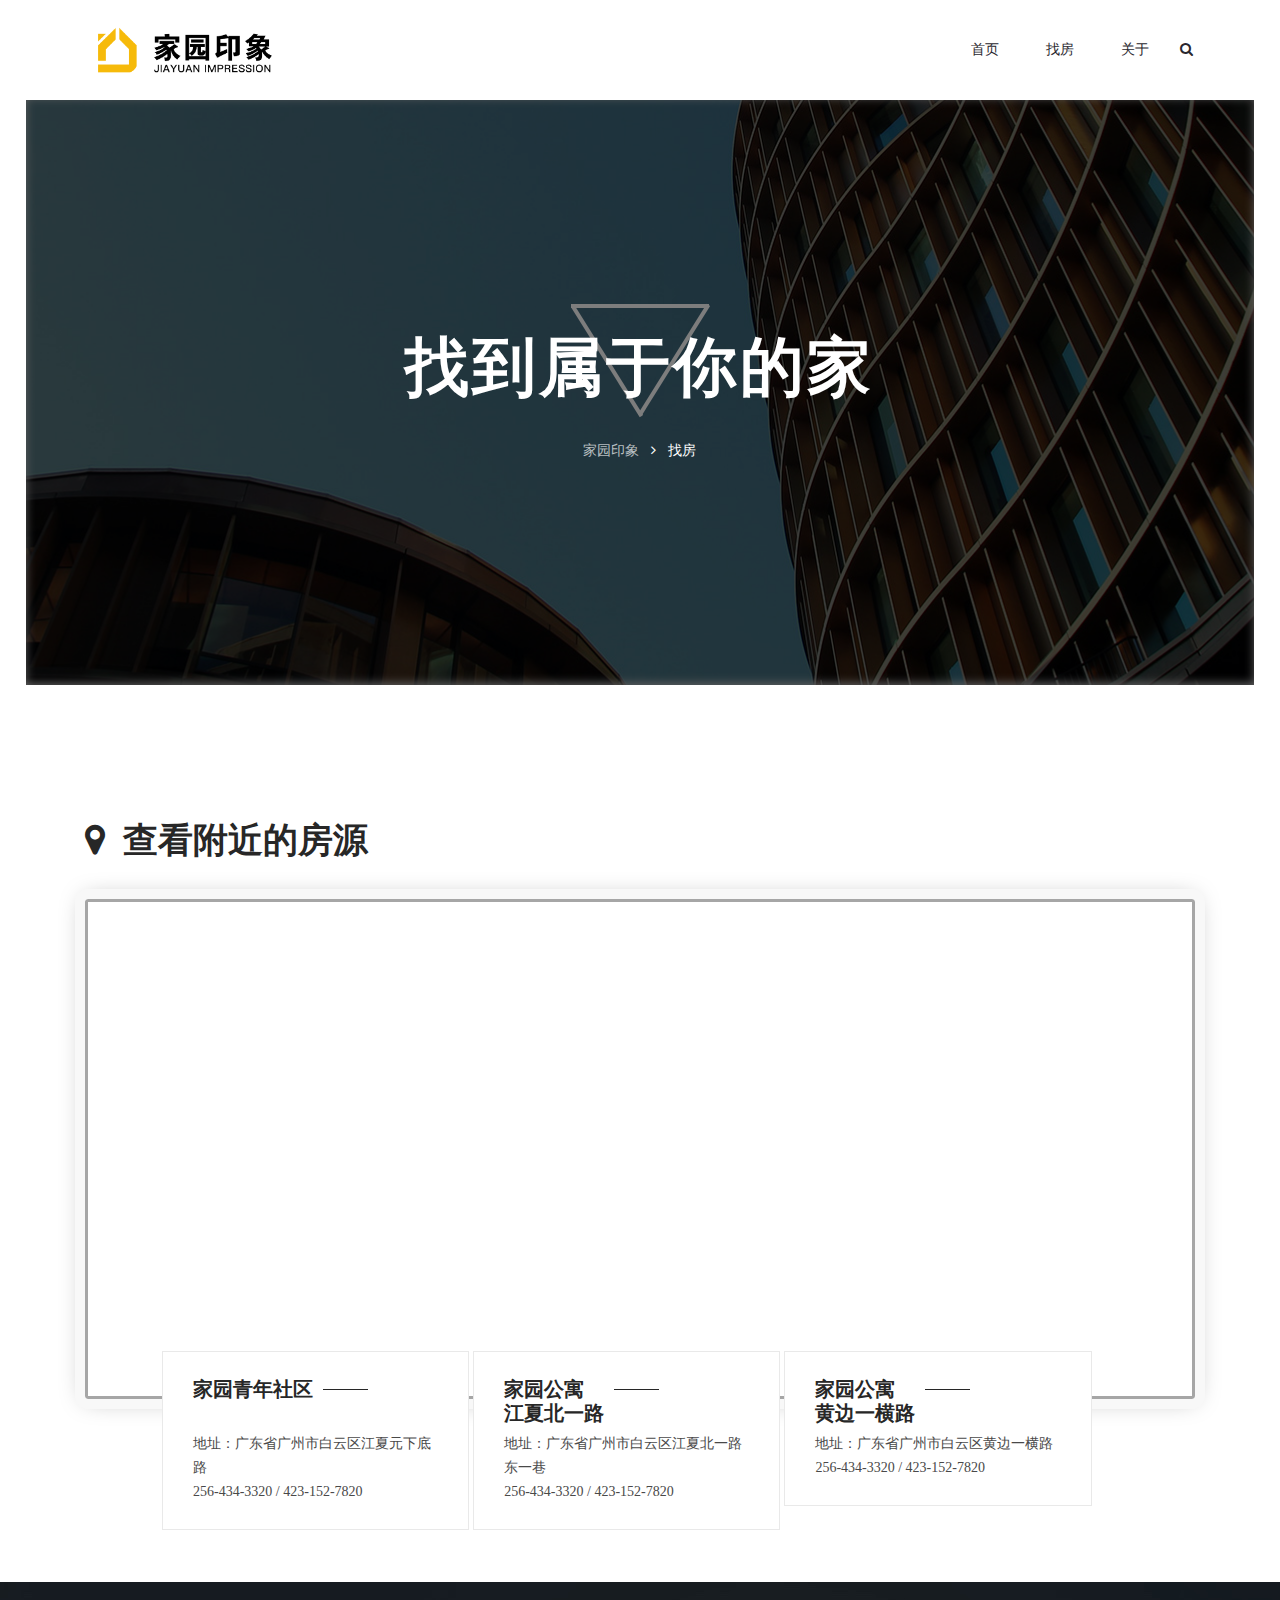
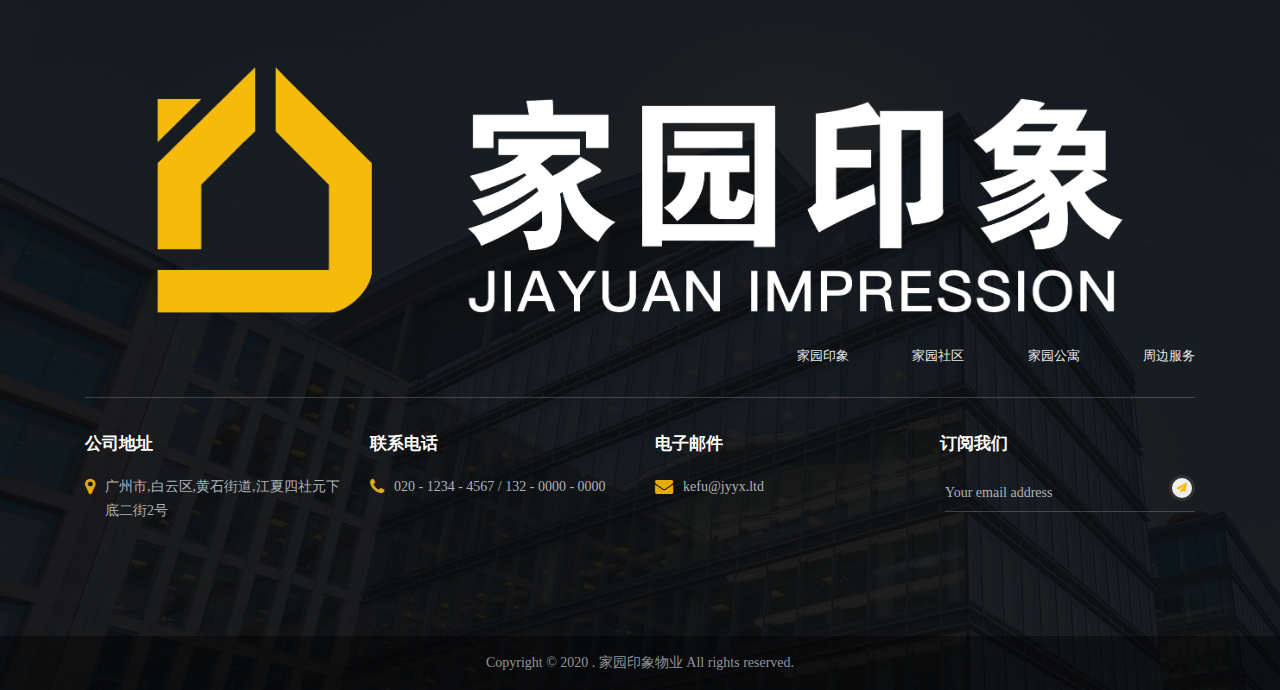
<file: contact.html>
﻿<!DOCTYPE html>
<html lang="Zh_cn" itemscope itemtype="http://schema.org/WebPage">
  <head>
    <meta charset="UTF-8">
    <meta http-equiv="X-UA-Compatible" content="IE=edge">
    <meta name="viewport" content="width=device-width, initial-scale=1">
    <title>广州家园印象物业管理有限公司</title>
	<link rel="Bookmark" type="image/x-icon" href="assets/images/favicon.ico" />
    <link rel="icon" type="image/x-icon" href="assets/images/favicon.ico" />
    <link rel="shortcut icon" type="image/x-icon" href="assets/images/favicon.ico" />
    <!-- Bootstrap CSS-->
    <link href="assets/vendors/bootstrap/css/bootstrap.min.css" rel="stylesheet">
    <!-- Font Awesome-->
    <link rel="stylesheet" href="assets/vendors/font-awesome/css/font-awesome.min.css">
    <!-- HTML5 Shim and Respond.js IE8 support of HTML5 elements and media queries-->
    <!-- WARNING: Respond.js doesn't work if you view the page via file://-->
    <!-- IE 9-->
    <!-- Vendors-->
    <link rel="stylesheet" href="assets/vendors/slick/slick.min.css">
    <link rel="stylesheet" href="assets/vendors/slick/slick-theme.min.css">
    <link rel="stylesheet" href="assets/vendors/animate.min.css">
    <link rel="stylesheet" href="assets/vendors/magnific-popup/magnific-popup.css">
    <link rel="stylesheet" href="assets/vendors/bootstrap-datepicker/css/bootstrap-datepicker.min.css">
    <!-- Font-icon-->
    <link rel="stylesheet" href="assets/fonts/font-icon/style.css">
    <!-- Style-->
    <link rel="stylesheet" type="text/css" href="assets/css/layout.css">
    <link rel="stylesheet" type="text/css" href="assets/css/elements.css">
    <link rel="stylesheet" type="text/css" href="assets/css/shortcode.css">
    <link rel="stylesheet" type="text/css" href="assets/css/widget.css">
    <link rel="stylesheet" type="text/css" href="assets/css/woocommerce.css">
    <link rel="stylesheet" type="text/css" href="assets/css/extra.css">
    <link rel="stylesheet" type="text/css" href="assets/css/responsive.css">
    <!-- Google Font-->
    <link href="https://fonts.googleapis.com/css?family=Noto+Sans:400,700" rel="stylesheet">
    <link href="https://fonts.googleapis.com/css?family=Oswald:300,400" rel="stylesheet">
	<!-- BaiduMap-->
	<style type="text/css">
		body, html {width: 100%;height: 100%;margin:0;font-family:"微软雅黑";}
		#allmap{width:100%;height:500px;}
		p{margin-left:5px; font-size:14px;}
	</style>
	<script type="text/javascript" src="//api.map.baidu.com/api?v=2.0&ak=qDn0QPD8AAKI4cIOlHWKqH7XIYvucB5n"></script>
	<script src="//libs.baidu.com/jquery/1.9.0/jquery.js"></script>
  </head>
  <body class="sticky-enable pcontact">
    <div id="pagewrap" class="pagewrap">
      <div id="html-content" class="wrapper-content">
        <header class="header">
          <div class="header-main">
            <div class="container">
              <div class="open-offcanvas">☰</div>
              <div class="utility-nav">
                <div class="dropdown"><a href="#" data-toggle="dropdown" role="button" aria-haspopup="true" aria-expanded="false" class="search-bar dropdown-toggle"><i class="fa fa-search"></i></a>
                  <div class="dropdown-menu dropdown-menu-right">
                    <div class="search-form">
                      <form role="search" method="get" action="index.html" class="search-form">
                        <input type="text" placeholder="Search... " name="s" class="searchbox">
                        <button type="submit" class="search-btn fa fa-search"></button>
                      </form>
                    </div>
                  </div>
                </div>
              </div>
              <!-- header logo-->
              <div class="header-logo"><a href="index.html" class="logo logo-text"><img src="assets/images/Logo-black.png" alt="Builday" class="logo-sticky"><img src="assets/images/Logo-white.png" alt="Builday" class="logo-trans"></a></div>
              <!-- main menu-->
              <nav id="main-nav-offcanvas" class="main-nav-wrapper">
                <div class="close-offcanvas-wrapper"><span class="close-offcanvas">x</span></div>
                <div class="main-nav">
                  <ul id="main-nav" class="nav nav-pills">
                    <li class="menu-item nav-item"><a href="index.html" class="main-text nav-link">首页</a></li>
                    <li class="menu-item nav-item"><a href="contact.html" class="main-text nav-link">找房</a></li>
					<li class="menu-item nav-item"><a href="about.html" class="main-text nav-link">关于</a></li>
                  </ul>
                </div>
              </nav>
            </div>
          </div>
        </header>
        <div class="page-container">
          <!-- page heading-->
          <div class="page-heading page-about large light">
            <div class="container">
              <div class="title-wrapper">
                <div data-top="transform: translateY(0px);opacity:1;" data--120-top="transform: translateY(-30px);opacity:0;" data-anchor-target=".page-heading" class="title">找到属于你的家
                  <div class="title-shape"><span class="shape"></span></div>
                </div>
                <div data-top="transform: translateY(0px);opacity:1;" data--20-top="transform: translateY(5px);" data--50-top="transform: translateY(15px);opacity:0.8;" data--120-top="transform: translateY(30px);opacity:0;" data-anchor-target=".page-heading" class="subtitle">
                  <div class="breadcrumb-wrapper"><a href="http://sun-themes.com/html/builday/serives.html" class="link-home">家园印象</a><i class="fa fa-angle-right"></i><span class="current">找房</span></div>
                </div>
              </div>
            </div>
          </div>
          <div class="page-content">
            <section>
              <div class="container">
                <h2 class="builday-medium-heading-style2"><i class="fa fa-map-marker" aria-hidden="true">&nbsp;</i>&nbsp;查看附近的房源</h2>
                <div class="mt-5"></div>
				  <!-- BaiDuMap-->
                    <div id="allmap"></div>
                <div class="swin-sc swin-sc-contact">
                  <div class="item">
                    <div class="item-content">
                      <h4 class="media-heading contact-title">家园青年社区<br>&nbsp;</h4>
                      <div class="description">地址：广东省广州市白云区江夏元下底路<br>256-434-3320 / 423-152-7820</div>
                    </div>
                  </div>
                  <div class="item">
                    <div class="item-content">
                      <h4 class="media-heading contact-title">家园公寓<br>江夏北一路</h4>
                      <div class="description">地址：广东省广州市白云区江夏北一路东一巷<br>256-434-3320 / 423-152-7820</div>
                    </div>
                  </div>
                  <div class="item">
                    <div class="item-content">
                      <h4 class="media-heading contact-title">家园公寓<br>黄边一横路</h4>
                      <div class="description">地址：广东省广州市白云区黄边一横路<br>256-434-3320 / 423-152-7820</div>
                    </div>
                  </div>
                </div>
              </div>
            </section>
          </div>
        </div>
        <footer>
          <!-- footer main-->
          <!-- Start Footer Content-->
          <div class="footer-content">
            <div class="container">
              <div class="footer-top-section">
                <div class="footer-logo"><img src="assets/images/Logo-white.png" alt="Builday" class="footer-logo-img"></div>
                <div class="footer-top-widget">
                  <div id="nav_menu-2" class="widget-sidebar swin-widget widget_nav_menu">
                    <div class="menu-footer-top-container">
                      <ul id="menu-footer-top" class="menu list-unstyled">
                        <li class="menu-item active"><a href="index.html">家园印象</a></li>
                        <li class="menu-item"><a href="about.html">家园社区</a></li>
                        <li class="menu-item"><a href="contact.html">家园公寓</a></li>
                        <li class="menu-item"><a href="#">周边服务</a></li>
                      </ul>
                    </div>
                  </div>
                </div>
              </div>
              <div class="footer-main">
                <div class="row">
                  <div class="ft-widget-area ft-area1 col-lg-3 col-md-6 col-sm-12">
                    <div id="builday_core_icon_box-2" class="widget-sidebar swin-widget widget_icon_box">
                      <div class="widget-title">公司地址</div>
                      <div class="widget-icon-box clearfix">
                        <div class="box-item">
                          <div class="icon"><i class="fa fa-map-marker"></i></div>
                          <div class="info-content">广州市,白云区,黄石街道,江夏四社元下底二街2号</div>
                        </div>
                      </div>
                    </div>
                  </div>
                  <div class="ft-widget-area ft-area2 col-lg-3 col-md-6 col-sm-12">
                    <div id="builday_core_icon_box-3" class="widget-sidebar swin-widget widget_icon_box">
                      <div class="widget-title">联系电话</div>
                      <div class="widget-icon-box clearfix">
                        <div class="box-item">
                          <div class="icon"><i class="fa fa-phone"></i></div>
                          <div class="info-content">020 - 1234 - 4567 / 132 - 0000 - 0000</div>
                        </div>
                      </div>
                    </div>
                  </div>
                  <div class="ft-widget-area ft-area3 col-lg-3 col-md-6 col-sm-12">
                    <div id="builday_core_icon_box-4" class="widget-sidebar swin-widget widget_icon_box">
                      <div class="widget-title">电子邮件</div>
                      <div class="widget-icon-box clearfix">
                        <div class="box-item">
                          <div class="icon"><i class="fa fa-envelope"></i></div>
                          <div class="info-content">kefu@jyyx.ltd</div>
                        </div>
                      </div>
                    </div>
                  </div>
                  <div class="ft-widget-area ft-area4 col-lg-3 col-md-6 col-sm-12">
                    <div class="widget-sidebar swin-widget">
                      <div class="widget-title">订阅我们</div>
                      <form method="post">
                        <div class="mc4wp-form-fields">
                          <p>
                            <input type="email" name="EMAIL" placeholder="Your email address" required="">
                            <button type="submit" value="Sign up"><i class="fa fa-paper-plane"></i></button>
                          </p>
                        </div>
                        <div class="mc4wp-response"></div>
                      </form>
                    </div>
                    <div id="builday_core_social-2" class="widget-sidebar swin-widget widget_social">
                      <div class="wg-social">
                        <div class="item">
                          <!--NULL-->
                        </div>
                      </div>
                    </div>
                  </div>
                </div>
              </div>
            </div>
          </div>
          <!-- End Footer Content-->
          <!-- Footer bottom-->
          <div class="site-info footer-bottom">
            <div class="container">
              <div class="content-text"><span class="text">Copyright &copy; 2020 . 家园印象物业 All rights reserved.</span></div>
            </div>
          </div>
        </footer><a id="totop" href="#" class="animated zoomIn"><i class="fa fa-angle-up"></i></a>
      </div>
    </div>
    <!-- jQuery-->
    <script src="assets/vendors/jquery-1.10.2.min.js"></script>
    <!-- Bootstrap Dependence-->
    <script src="assets/vendors/popper.min.js"></script>
    <!-- Bootstrap JavaScript-->
    <script src="assets/vendors/bootstrap/js/bootstrap.min.js"></script>
    <!-- Vendors-->
    <script src="assets/vendors/slick/slick.min.js"></script>
    <script src="assets/vendors/isotope/isotope.pkgd.min.js"></script>
    <script src="assets/vendors/jquery-countTo/jquery.countTo.min.js"></script>
    <script src="assets/vendors/jquery-appear/jquery.appear.min.js"></script>
    <script src="assets/vendors/parallax/parallax.min.js"></script>
    <script src="assets/vendors/gmaps/gmaps.min.js"></script>
    <script src="assets/vendors/audiojs/audio.min.js"></script>
    <script src="assets/vendors/wowjs/wow.min.js"></script>
    <script src="assets/vendors/skrollr.min.js"></script>
    <script src="assets/vendors/bootstrap-datepicker/js/bootstrap-datepicker.min.js"></script>
    <script src="assets/vendors/magnific-popup/jquery.magnific-popup.min.js"></script>
    <script src="assets/vendors/jquery.mb.YTPlayer/jquery.mb.vimeo_player.min.js"></script>
    <!-- Own script-->
    <script src="assets/js/main.js"></script>
    <script src="assets/js/shortcode.js"></script>
  </body>
</html>
  <script type="text/javascript">
	// 百度地图API功能	
	map = new BMap.Map("allmap", {enableMapClick:false});
	map.centerAndZoom(new BMap.Point(113.27919,23.215528), 15);
	map.enableScrollWheelZoom();   //启用滚轮放大缩小，默认禁用
	map.enableContinuousZoom();    //启用地图惯性拖拽，默认禁用 
	  
	var data_info = [
		[113.27919,23.215528,"家园青年社区<br>地址：广东省广州市白云区江夏元下底路<br>电话：123456789"],
		[113.288852,23.21713,"家园公寓（江夏）<br>地址：广东省广州市白云区江夏北一路东一巷<br>电话：123456789"],
		[113.283331,23.229618,"家园公寓（黄边）<br>地址：广东省广州市白云区黄边一横路<br>电话123456789"]
					];
	
	var style_map=[{
    "featureType": "estatelabel",
    "elementType": "labels.text.fill",
    "stylers": {
        "color": "#3a3a3aff"
    }
}, {
    "featureType": "restaurantlabel",
    "elementType": "labels",
    "stylers": {
        "visibility": "off"
    }
}, {
    "featureType": "restaurantlabel",
    "elementType": "labels.icon",
    "stylers": {
        "visibility": "off"
    }
}, {
    "featureType": "lifeservicelabel",
    "elementType": "labels",
    "stylers": {
        "visibility": "off"
    }
}, {
    "featureType": "lifeservicelabel",
    "elementType": "labels.icon",
    "stylers": {
        "visibility": "off"
    }
}, {
    "featureType": "transportationlabel",
    "elementType": "labels.icon",
    "stylers": {
        "visibility": "off"
    }
}, {
    "featureType": "transportationlabel",
    "elementType": "labels",
    "stylers": {
        "visibility": "on"
    }
}, {
    "featureType": "financelabel",
    "elementType": "labels.icon",
    "stylers": {
        "visibility": "off"
    }
}, {
    "featureType": "financelabel",
    "elementType": "labels",
    "stylers": {
        "visibility": "off"
    }
}, {
    "featureType": "land",
    "elementType": "geometry",
    "stylers": {
        "color": "#ffffffff"
    }
}, {
    "featureType": "building",
    "elementType": "geometry.topfill",
    "stylers": {
        "color": "#e7dfd6ff"
    }
}, {
    "featureType": "building",
    "elementType": "geometry.sidefill",
    "stylers": {
        "color": "#f4ebe2ff"
    }
}, {
    "featureType": "building",
    "elementType": "geometry.stroke",
    "stylers": {
        "color": "#b9a797ff"
    }
}, {
    "featureType": "estatelabel",
    "elementType": "labels.text.stroke",
    "stylers": {
        "color": "#ffffffff",
        "weight": 0.2
    }
}, {
    "featureType": "estatelabel",
    "elementType": "labels.icon",
    "stylers": {
        "visibility": "off"
    }
}, {
    "featureType": "estatelabel",
    "elementType": "labels.text",
    "stylers": {
        "fontsize": 28
    }
}, {
    "featureType": "manmade",
    "elementType": "labels.text.fill",
    "stylers": {
        "color": "#72533aff"
    }
}, {
    "featureType": "manmade",
    "elementType": "geometry",
    "stylers": {
        "color": "#ecececff"
    }
}, {
    "featureType": "manmade",
    "elementType": "labels.text",
    "stylers": {
        "fontsize": 36
    }
}, {
    "featureType": "manmade",
    "elementType": "labels.text.stroke",
    "stylers": {
        "color": "#b6997fff"
    }
}, {
    "featureType": "green",
    "elementType": "geometry",
    "stylers": {
        "color": "#ecececff"
    }
}, {
    "featureType": "education",
    "elementType": "geometry",
    "stylers": {
        "color": "#ecececff"
    }
}, {
    "featureType": "medical",
    "elementType": "geometry",
    "stylers": {
        "color": "#ecececff"
    }
}, {
    "featureType": "scenicspots",
    "elementType": "geometry",
    "stylers": {
        "color": "#ecececff"
    }
}, {
    "featureType": "entertainment",
    "elementType": "geometry",
    "stylers": {
        "visibility": "off"
    }
}, {
    "featureType": "estate",
    "elementType": "geometry",
    "stylers": {
        "color": "#ecececff"
    }
}, {
    "featureType": "shopping",
    "elementType": "geometry",
    "stylers": {
        "color": "#ecececff",
        "visibility": "on"
    }
}, {
    "featureType": "transportation",
    "elementType": "geometry",
    "stylers": {
        "color": "#ecececff"
    }
}, {
    "featureType": "transportation",
    "elementType": "labels.text.fill",
    "stylers": {
        "color": "#72533aff"
    }
}, {
    "featureType": "transportation",
    "elementType": "labels.text.stroke",
    "stylers": {
        "color": "#b6997fff"
    }
}, {
    "featureType": "transportation",
    "elementType": "labels.text",
    "stylers": {
        "fontsize": 36
    }
}, {
    "featureType": "medical",
    "elementType": "labels.text.fill",
    "stylers": {
        "color": "#72533aff"
    }
}, {
    "featureType": "medical",
    "elementType": "labels.text.stroke",
    "stylers": {
        "color": "#b6997fff"
    }
}, {
    "featureType": "medical",
    "elementType": "labels.text",
    "stylers": {
        "fontsize": 36
    }
}, {
    "featureType": "education",
    "elementType": "labels.text.fill",
    "stylers": {
        "color": "#72533aff"
    }
}, {
    "featureType": "education",
    "elementType": "labels.text.stroke",
    "stylers": {
        "color": "#b6997fff"
    }
}, {
    "featureType": "education",
    "elementType": "labels.text",
    "stylers": {
        "fontsize": 36
    }
}, {
    "featureType": "carservicelabel",
    "elementType": "labels",
    "stylers": {
        "visibility": "off"
    }
}, {
    "featureType": "carservicelabel",
    "elementType": "labels.icon",
    "stylers": {
        "visibility": "off"
    }
}, {
    "featureType": "shoppinglabel",
    "elementType": "labels.icon",
    "stylers": {
        "visibility": "off"
    }
}, {
    "featureType": "hotellabel",
    "elementType": "labels.icon",
    "stylers": {
        "visibility": "off"
    }
}, {
    "featureType": "governmentlabel",
    "elementType": "labels.icon",
    "stylers": {
        "visibility": "off"
    }
}, {
    "featureType": "companylabel",
    "elementType": "labels.icon",
    "stylers": {
        "visibility": "off"
    }
}, {
    "featureType": "businesstowerlabel",
    "elementType": "labels.icon",
    "stylers": {
        "visibility": "off"
    }
}, {
    "featureType": "entertainmentlabel",
    "elementType": "labels",
    "stylers": {
        "visibility": "off"
    }
}, {
    "featureType": "entertainmentlabel",
    "elementType": "labels.icon",
    "stylers": {
        "visibility": "off"
    }
}, {
    "featureType": "medicallabel",
    "elementType": "labels.icon",
    "stylers": {
        "visibility": "off"
    }
}, {
    "featureType": "educationlabel",
    "elementType": "labels.icon",
    "stylers": {
        "visibility": "off"
    }
}, {
    "featureType": "scenicspotslabel",
    "elementType": "labels.icon",
    "stylers": {
        "visibility": "off"
    }
}, {
    "featureType": "airportlabel",
    "elementType": "labels.icon",
    "stylers": {
        "visibility": "off"
    }
}, {
    "featureType": "airportlabel",
    "elementType": "labels.text",
    "stylers": {
        "fontsize": 36
    }
}, {
    "featureType": "airportlabel",
    "elementType": "labels.text.fill",
    "stylers": {
        "color": "#3a3a3aff"
    }
}, {
    "featureType": "airportlabel",
    "elementType": "labels.text.stroke",
    "stylers": {
        "color": "#ffffffff",
        "weight": 0.2
    }
}, {
    "featureType": "scenicspotslabel",
    "elementType": "labels.text",
    "stylers": {
        "fontsize": 28
    }
}, {
    "featureType": "scenicspotslabel",
    "elementType": "labels.text.fill",
    "stylers": {
        "color": "#4a4a4aff"
    }
}, {
    "featureType": "scenicspotslabel",
    "elementType": "labels.text.stroke",
    "stylers": {
        "color": "#ffffffff"
    }
}, {
    "featureType": "educationlabel",
    "elementType": "labels.text.fill",
    "stylers": {
        "color": "#3a3a3aff"
    }
}, {
    "featureType": "educationlabel",
    "elementType": "labels.text.stroke",
    "stylers": {
        "color": "#ffffffff",
        "weight": 0.2
    }
}, {
    "featureType": "educationlabel",
    "elementType": "labels.text",
    "stylers": {
        "fontsize": 26
    }
}, {
    "featureType": "medicallabel",
    "elementType": "labels.text.fill",
    "stylers": {
        "color": "#3a3a3aff"
    }
}, {
    "featureType": "medicallabel",
    "elementType": "labels.text.stroke",
    "stylers": {
        "color": "#ffffffff",
        "weight": 0.2
    }
}, {
    "featureType": "medicallabel",
    "elementType": "labels.text",
    "stylers": {
        "fontsize": 24
    }
}, {
    "featureType": "businesstowerlabel",
    "elementType": "labels.text.stroke",
    "stylers": {
        "color": "#ffffffff",
        "weight": 0.2
    }
}, {
    "featureType": "businesstowerlabel",
    "elementType": "labels.text.fill",
    "stylers": {
        "color": "#3a3a3aff"
    }
}, {
    "featureType": "businesstowerlabel",
    "elementType": "labels.text",
    "stylers": {
        "fontsize": 24
    }
}, {
    "featureType": "companylabel",
    "elementType": "labels",
    "stylers": {
        "visibility": "off"
    }
}, {
    "featureType": "hotellabel",
    "elementType": "labels.text.fill",
    "stylers": {
        "color": "#8d694eff"
    }
}, {
    "featureType": "hotellabel",
    "elementType": "labels.text.stroke",
    "stylers": {
        "color": "#ebe1d8ff"
    }
}, {
    "featureType": "hotellabel",
    "elementType": "labels.text",
    "stylers": {
        "fontsize": 24
    }
}, {
    "featureType": "shoppinglabel",
    "elementType": "labels.text.fill",
    "stylers": {
        "color": "#3a3a3aff"
    }
}, {
    "featureType": "shoppinglabel",
    "elementType": "labels.text.stroke",
    "stylers": {
        "color": "#ffffffff",
        "weight": 0.2
    }
}, {
    "featureType": "transportationlabel",
    "elementType": "labels.text.fill",
    "stylers": {
        "color": "#4a4a4aff"
    }
}, {
    "featureType": "transportationlabel",
    "elementType": "labels.text",
    "stylers": {
        "fontsize": 24
    }
}, {
    "featureType": "scenicspots",
    "elementType": "labels.text.fill",
    "stylers": {
        "color": "#72533aff"
    }
}, {
    "featureType": "scenicspots",
    "elementType": "labels.text.stroke",
    "stylers": {
        "color": "#b6997fff"
    }
}, {
    "featureType": "scenicspots",
    "elementType": "labels.text",
    "stylers": {
        "fontsize": 36
    }
}, {
    "featureType": "governmentlabel",
    "elementType": "labels.text.fill",
    "stylers": {
        "color": "#4a4a4aff"
    }
}, {
    "featureType": "scenicspotslabel",
    "elementType": "labels",
    "stylers": {
        "visibility": "off"
    }
}, {
    "featureType": "district",
    "elementType": "labels.text.fill",
    "stylers": {
        "color": "#ffffffff"
    }
}, {
    "featureType": "district",
    "elementType": "labels.text.stroke",
    "stylers": {
        "color": "#72533aff",
        "weight": 3.5
    }
}, {
    "featureType": "town",
    "elementType": "labels.text.stroke",
    "stylers": {
        "color": "#72533aff",
        "weight": 3
    }
}, {
    "featureType": "town",
    "elementType": "labels.text.fill",
    "stylers": {
        "color": "#ffffffff"
    }
}, {
    "featureType": "village",
    "elementType": "labels.text.stroke",
    "stylers": {
        "color": "#ffffffff",
        "weight": 2.5
    }
}, {
    "featureType": "village",
    "elementType": "labels.text.fill",
    "stylers": {
        "color": "#72533aff",
        "weight": 40
    }
}, {
    "featureType": "village",
    "elementType": "labels.text",
    "stylers": {
        "fontsize": 20
    }
}, {
    "featureType": "highway",
    "elementType": "geometry.fill",
    "stylers": {
        "color": "#fdf0daff"
    }
}, {
    "featureType": "highway",
    "elementType": "geometry.stroke",
    "stylers": {
        "color": "#ffd993ff"
    }
}, {
    "featureType": "highway",
    "elementType": "labels.text.fill",
    "stylers": {
        "color": "#000000ff"
    }
}, {
    "featureType": "highway",
    "elementType": "labels.text.stroke",
    "stylers": {
        "color": "#ffffffff"
    }
}, {
    "featureType": "nationalway",
    "elementType": "geometry.fill",
    "stylers": {
        "color": "#fdf0daff"
    }
}, {
    "featureType": "nationalway",
    "elementType": "geometry.stroke",
    "stylers": {
        "color": "#ffd993ff"
    }
}, {
    "featureType": "nationalway",
    "elementType": "labels.text.fill",
    "stylers": {
        "color": "#000000ff"
    }
}, {
    "featureType": "nationalway",
    "elementType": "labels.text.stroke",
    "stylers": {
        "color": "#ffffffff"
    }
}, {
    "featureType": "provincialway",
    "elementType": "geometry.stroke",
    "stylers": {
        "color": "#ffd993ff"
    }
}, {
    "featureType": "provincialway",
    "elementType": "geometry.fill",
    "stylers": {
        "color": "#fdf0daff"
    }
}, {
    "featureType": "provincialway",
    "elementType": "labels.text.fill",
    "stylers": {
        "color": "#000000ff"
    }
}, {
    "featureType": "provincialway",
    "elementType": "labels.text.stroke",
    "stylers": {
        "color": "#ffffffff"
    }
}, {
    "featureType": "subway",
    "elementType": "geometry.fill",
    "stylers": {
        "color": "#f5a117ff"
    }
}, {
    "featureType": "manmade",
    "elementType": "labels",
    "stylers": {
        "visibility": "on"
    }
}, {
    "featureType": "districtlabel",
    "elementType": "labels",
    "stylers": {
        "visibility": "off"
    }
}, {
    "featureType": "poilabel",
    "elementType": "labels",
    "stylers": {
        "visibility": "off"
    }
}, {
    "featureType": "road",
    "elementType": "labels.text.stroke",
    "stylers": {
        "weight": 0.2
    }
}, {
    "featureType": "poilabel",
    "elementType": "labels.icon",
    "stylers": {
        "visibility": "off"
    }
}, {
    "featureType": "governmentlabel",
    "elementType": "labels.text.stroke",
    "stylers": {
        "weight": 0.2
    }
}, {
    "featureType": "hotellabel",
    "elementType": "labels",
    "stylers": {
        "visibility": "off"
    }
}, {
    "featureType": "transportationlabel",
    "elementType": "labels.text.stroke",
    "stylers": {
        "weight": 0.4
    }
}]
    //将样式加载到地图中
    map.setMapStyle({styleJson:eval("style_map")});	  
	   
	var opts = {
				width : 300,     // 信息窗口宽度
				height: 100,     // 信息窗口高度
				title : "" , // 信息窗口标题
				enableMessage:true//设置允许信息窗发送短息
			   };
	for(var i=0;i<data_info.length;i++){
		var marker = new BMap.Marker(new BMap.Point(data_info[i][0],data_info[i][1]));  // 创建标注
		var content = data_info[i][2];
		map.addOverlay(marker);               // 将标注添加到地图中
		addClickHandler(content,marker);
	}
	function addClickHandler(content,marker){
		marker.addEventListener("click",function(e){
			openInfo(content,e)}
		);
	}
	function openInfo(content,e){
		var p = e.target;
		var point = new BMap.Point(p.getPosition().lng, p.getPosition().lat);
		var infoWindow = new BMap.InfoWindow(content,opts);  // 创建信息窗口对象 
		map.openInfoWindow(infoWindow,point); //开启信息窗口
	}
</script>
</file>
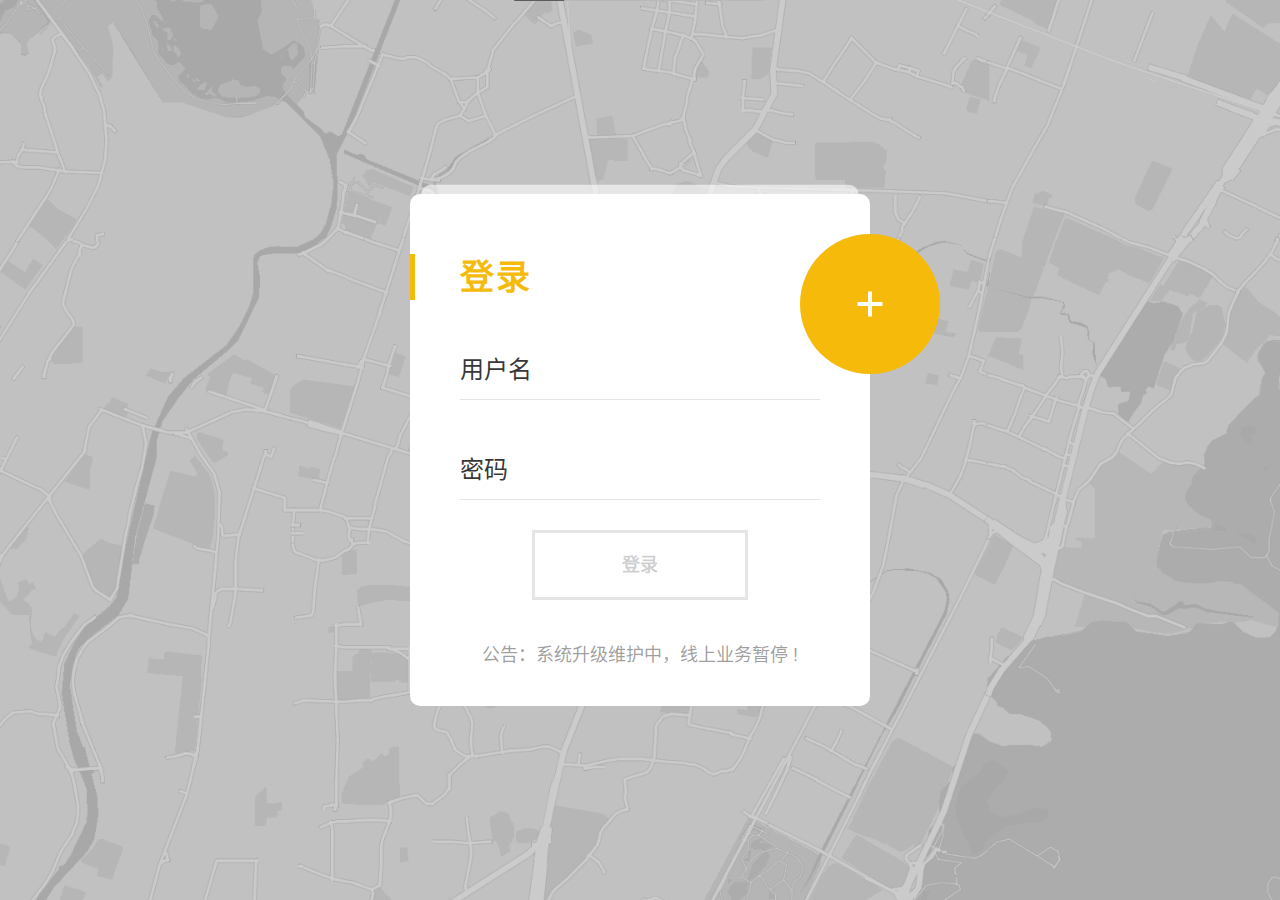
<file: login.html>
﻿<!DOCTYPE html>
<html lang="zh-CN">
<head>
  <meta charset="UTF-8">
  <title>家园印象·用户登录</title>
  <link rel="Bookmark" type="image/x-icon" href="assets/images/favicon.ico" />
  <link rel="icon" type="image/x-icon" href="assets/images/favicon.ico" />
  <link rel="shortcut icon" type="image/x-icon" href="assets/images/favicon.ico" />
  <link rel="stylesheet" href="assets/vendors/font-awesome/css/font-awesome.min.css">
  <link rel="stylesheet" href="assets/css/login.css">
</head>
<body>

<div class="materialContainer">
	<div class="box">
		<div class="title">登录</div>
		<div class="input">
			<label for="name">用户名</label>
			<input type="text" name="name" id="name">
			<span class="spin"></span>
		</div>
		<div class="input">
			<label for="pass">密码</label>
			<input type="password" name="pass" id="pass">
			<span class="spin"></span>
		</div>
		<div class="button login">
			<button>
				<span>登录</span>
				<i class="fa fa-check"></i>
			</button>
		</div>
		<a href="javascript:" class="pass-forgot">公告：系统升级维护中，线上业务暂停 !</a>
	</div>

	<div class="overbox">
		<div class="material-button alt-2">
			<span class="shape"></span>
		</div>
		<div class="title">注册</div>
		<div class="input">
			<label for="regname">用户名</label>
			<input type="text" name="regname" id="regname">
			<span class="spin"></span>
		</div>
		<div class="input">
			<label for="regpass">密码</label>
			<input type="password" name="regpass" id="regpass">
			<span class="spin"></span>
		</div>
		<div class="input">
			<label for="reregpass">确认密码</label>
			<input type="password" name="reregpass" id="reregpass">
			<span class="spin"></span>
		</div>
		<div class="button">
			<button>
				<span>注册</span>
			</button>
		</div>
	</div>

</div>

  <script src="assets/vendors/jquery-1.12.4.min.js"></script>
  <script src="assets/js/login.js"></script>

</body>
</html>
</file>
<file: assets/fonts/font-icon/style.css>
@font-face {
  font-family: 'icomoon';
  src:  url('fonts/icomoon.eot?wxhsxi');
  src:  url('fonts/icomoon.eot?wxhsxi#iefix') format('embedded-opentype'),
    url('fonts/icomoon.ttf?wxhsxi') format('truetype'),
    url('fonts/icomoon.woff?wxhsxi') format('woff'),
    url('fonts/icomoon.svg?wxhsxi#icomoon') format('svg');
  font-weight: normal;
  font-style: normal;
}
@font-face {
  font-family: pingfang;
  src: url("assets\fonts\PingFang-SC.ttf")
}
[class^="swin-icon-"], [class*=" swin-icon-"] {
  /* use !important to prevent issues with browser extensions that change fonts */
  font-family: 'icomoon' !important;
  speak: none;
  font-style: normal;
  font-weight: normal;
  font-variant: normal;
  text-transform: none;
  line-height: 1;
  display: inline-block;
  /* Better Font Rendering =========== */
  -webkit-font-smoothing: antialiased;
  -moz-osx-font-smoothing: grayscale;
}

.swin-icon-waiter:before {
  content: "\e900";
}
.swin-icon-wine:before {
  content: "\e901";
}
.swin-icon-browser:before {
  content: "\e902";
}
.swin-icon-carrot:before {
  content: "\e903";
}
.swin-icon-delivery:before {
  content: "\e904";
}
.swin-icon-dinner:before {
  content: "\e905";
}
.swin-icon-dinner-2:before {
  content: "\e906";
}
.swin-icon-dish:before {
  content: "\e907";
}
.swin-icon-fish:before {
  content: "\e908";
}
.swin-icon-ice-cream:before {
  content: "\e909";
}
.swin-icon-meat:before {
  content: "\e90a";
}
.swin-icon-medal:before {
  content: "\e90b";
}
.swin-icon-menu-1:before {
  content: "\e90c";
}
.swin-icon-noodles:before {
  content: "\e90d";
}
.swin-icon-open:before {
  content: "\e90e";
}
.swin-icon-pasta:before {
  content: "\e90f";
}

/* 滚动条样式优化 */
::-webkit-scrollbar-track-piece {
  -webkit-border-radius: 0
}
::-webkit-scrollbar {
  width: 5px;
  height: 10px
}
::-webkit-scrollbar-thumb {
  height: 50px;
  background-color: #f6ba0b;
  -webkit-border-radius: 6px;
  outline-offset: -2px;
  filter: alpha(opacity = 50);
  -moz-opacity: 0.5;
  -khtml-opacity: 0.5;
  opacity: 0.5
}
::-webkit-scrollbar-thumb:hover {
  height: 50px;
  background-color: #fcd152;
  -webkit-border-radius: 6px
}
#allmap {      
  border: 3px solid #A6A6A6;   
  -webkit-border-radius: 3px;  
  -moz-border-radius: 3px;  
  border-radius: 3px;
  outline: 10px solid #F8F8F8;   
  outline-offset: 0px;   
  box-shadow: 0 0 25px #aaa;
    /*border和outline之间的距离*/  
} 
.service-item-inner {
  border-radius: 10px;
}
.main-text {
  margin-left: 5px;
}

/*消除百度地图API左下logo*/
@media (min-width: 576px) {
.BMap_cpyCtrl {
    display:none;
}
.anchorBL{
    display:none;
}}
</file>
<file: assets/css/layout.css>
/*------------------------------------------------------------------
[Table of contents]
This file include css code for layout structure.
Press Ctrl + F to find component. Ex: "#Header";
���ྫƷģ������ʣ�http://www.bootstrapmb.com
. #General
. #Header
 - #Header Top
 - #Header Main
 - #Main Navigation
 - #Header Fixed
 - #Header Transparent
. #Page Heading
. #Footer
. #Blog Detail
 - #Comment Area
. #Page
-------------------------------------------------------------------*/

/* ==========================================================================
  1. #General
========================================================================== */

html {
  overflow-x: hidden;
  font-size: 14px;
}
body {
  font-family: 'Noto Sans', sans-serif;
  font-weight: 400;
  line-height: 1.714;
  color: #494949;
  -ms-word-wrap: break-word;
  word-wrap: break-word;
  /*overflow-x: hidden;*/
  background-color: #fff;
  position: relative;
}
h1,
h2,
h3,
h4,
h5,
h6 {
  line-height: 1.2;
  color: #272727;
  font-weight: 400;
}
*:focus {
  outline: none;
}
a {
  -webkit-transition: color 0.3s ease;
  -moz-transition: color 0.3s ease;
  transition: color 0.3s ease;
}
a {
  color: #f6ba0b;
}
a:focus {
  outline: none !important;
  background-color: transparent;
  color: #f6ba0b;
}
a:hover {
  color: #f6ba0b;
  text-decoration: underline;
}
.img-full {
  width: 100%;
}
.top-slider .animated {
  opacity: 0;
}
.swin-bg-transparent {
  background: transparent !important;
}
.swin-font-oswald{
  font-family: 'Oswald', sans-serif;
}
.list-inline>li{
  display: inline-block;
  padding-right: 5px;
  padding-left: 5px;
}
img{
  height: auto;
  max-width: 100%;
}
/* ==========================================================================
   2. #slide
   ========================================================================== */

.header {
  position: absolute;
  z-index: 2;
  width: 100%;
  top: 0;
}
.header + div{
  padding-top: 100px;
  min-height: 600px;
}
.header.header-transparent + div,
.has-topbar .header.header-transparent + div {
  padding-top: 0;
}
.header-main {
  clear: both;
}
.has-topbar .header + div {
  padding-top: 135px;
}
header.topbar-off:not(.header-transparent) + div {
  padding-top: 100px;
}

header .logo-text{
  font-size: 20px;
  color: #29272e;
  text-transform: uppercase;
  font-weight: 700;
}
/* #Header Top */

.header-top {
  color: #616f7d;
  background-color: transparent;
  height: 35px;
  border: none;
  border-bottom: 1px solid #eaeaea;
}
.header-top .item p {
  margin-bottom: 0;
}
.header-top a {
  color: #616f7d;
}
.header-top:before {
  content: '';
  clear: both;
}
.header-top:after {
  content: '';
  display: table;
  clear: both;
}
.header-top .topbar-left {
  float: left;
}
.header-top .topbar-right {
  float: right;
}
.header-top .item {
  display: inline-block;
  line-height: 35px;
  font-size: 13px;
}
.header-top .widget-topbar {
  position: relative;
}
.header-top .widget-topbar:not(:last-child){
  padding-right: 15px;
}
.header-top .widget-topbar:after {
  content: '';
  position:absolute;
  height: 12px;
  width: 1px;
  background-color: #eaeaea;
  right: 0;
  top: 50%;
  -webkit-transform: translateY(-50%);
  -moz-transform: translateY(-50%);
  transform: translateY(-50%);
}
.header-top .widget-topbar:last-child:after {
  display: none;
}
.header-top .widget-topbar.item:not(:last-child) {
  margin-right: 15px;
}
.header-top .widget-topbar.item i{
  margin-right: 7px;
}
.header-top ul.wg-social li:last-child {
  padding-right: 0;
}
.header-top .socials-nb li a i {
  color: #616f7d;
  margin:0 !important;
}
.header-top .wg-social {
  margin: 0;
}
.header-transparent .header-top.top-layout-02 {
  background-color: #f6ba0b;
  opacity: 0.95;
}
.header-top.top-layout-02 {
  color: #fff;
  background-color: #f6ba0b;
  border: none;
}
.header-top.top-layout-02 a {
  color: #ffffff;
}
.header-top.top-layout-02 .topbar-right .item:not(:first-child):before {
  background-color: rgba(255, 255, 255, 0.4);
}
.header-top.top-layout-02 .socials-nb li a i {
  color: #ffffff;
  margin-left: 0;
}
.header-top.top-layout-01 {
  color: #fff;
  background-color: transparent;
  border-color: rgba(255, 255, 255, 0.3);
}
.header-top.top-layout-01 a {
  color: #ffffff;
}
.header-top.top-layout-01 .topbar-right .item:not(:first-child):before {
  background-color: #ababab;
}
.header-top.top-layout-01 .socials-nb li a i {
  color: #ffffff;
}
header.header-fixed .header-top {
  display: none;
}

/* #Header Main */

.header-main {
  height: 100px;
  -moz-transition: all 0.3s ease;
  -webkit-transition: all 0.3s ease;
  transition: all 0.3s ease;
}
.header-main .header-logo {
  width: 200px;
  min-height: 100px;
  float: left;
  position: relative;
  line-height: 100px;
  -moz-transition: all 0.3s ease;
  -webkit-transition: all 0.3s ease;
  transition: all 0.3s ease;
}
.header-main .logo:hover{
  text-decoration: none;
  color: #f6ba0b;
}
.header-main .logo img {
  display: inline-block;
}
.header-transparent.header-fixed .header-main img.logo-trans,
.header-main img.logo-trans,
.header-transparent .header-main img.logo-sticky{
  display: none;
}
.header-transparent .header-main img.logo-trans,
.header-fixed .header-main img.logo-sticky{
  display: inline-block;
}
.header-main .main-nav-wrapper {
  float: right;
}

/* #Main Navigation */
.dropdown-toggle::after{
  display: none;
}
#main-nav > li {
  display: block;
  padding: 0 5px;
}
#main-nav > li > a {
  line-height: 80px;
  color: #29272e;
  text-transform: uppercase;
  -moz-transition: all 0.3s ease;
  -webkit-transition: all 0.3s ease;
  transition: all 0.3s ease;
  padding: 10px 15px;
}
#main-nav > li > a:hover,
#main-nav > li a:focus {
  background-color: transparent;
}
#main-nav > li > a {
  position: relative;
}
#main-nav > li > a:after {
  content: "\f107";
  font: normal normal normal 14px/1 FontAwesome;
  position: absolute;
  left: 50%;
  width: auto;
  top: 50%;
  margin-top: 6px;
  margin-left: 0;
  color: #f6ba0b;
  -moz-transition: all 0.3s ease;
  -webkit-transition: all 0.3s ease;
  transition: all 0.3s ease;
  transform: translateX(-50%);
  font-size: 0;
  display: block;
}
#main-nav li.current-menu-ancestor > a.dropdown-toggle{
  color: #f6ba0b;
}
#main-nav > li > a:after{
  border-top: 0;
}
#main-nav .current-menu-ancestor .dropdown-toggle:after{
  font-size: 19px;
}
#main-nav.nav-pills>li.active>a{
  background-color: transparent;
}
#main-nav > .open > a {
  background-color: transparent;
}
.dropdown-menu .dropdown-menu-nth {
  top: 0;
}
#main-nav .dropdown .dropdown-menu {
  opacity: 0;
  z-index: -1;
  top: 90%;
  margin: 0;
  padding: 8px 0;
  min-width: 200px;
  border-radius: 0;
  border: 0;
  -webkit-box-shadow: 0 5px 19px rgba(0, 0, 0, 0.2);
  box-shadow: 0 3px 10px rgba(0, 0, 0, 0.2);
  -moz-transition: all 0.4s ease;
  -webkit-transition: all 0.4s ease;
  transition: all 0.4s ease;
}
#main-nav .dropdown .dropdown-menu > li {
  padding: 0 8px;
}
#main-nav .dropdown .dropdown-menu > li > a {
  padding: 8px 20px;
  white-space: inherit;
  color: #727272;
  border-radius: 0;
}
#main-nav .dropdown .dropdown-menu > li > a:hover {
  color: #000;
}
#main-nav .dropdown.open > .dropdown-menu {
  opacity: 1;
  z-index: 99;
  top: 100%;
}
#main-nav .dropdown > .dropdown-menu.left {
  left: -100%;
  top: -20px;
}
#main-nav .dropdown.open > .dropdown-menu.left {
  top: -8px;
}
#main-nav .dropdown .dropdown-menu>.active>a{
  background-color: #efefef;
  color: #333;
}
#main-nav > li.current-menu-item > a,
#main-nav > li:hover > a {
  position: relative;
  background-color: transparent;
  color: #f6ba0b;
}
#main-nav > li.current-menu-item > a:after,
#main-nav > li:hover > a:after {
   font-size: 19px;
}
#main-nav .dropdown.dropdown-mega {
  position: static;
}
#main-nav .dropdown.dropdown-mega .dropdown-mega-menu {
  width: 100%;
}
ul#main-nav > li {
  display: block;
  padding: 0 6px;
}

#main-nav .dropdown-text i.dropdown-open-children{
  display: none;
}

.wrapper-content  .header {
  box-shadow: none;
}

ul#main-nav > li {
  display: block;
  padding: 0 6px;
}

#main-nav .dropdown-text i.dropdown-open-children{
  display: none;
}

.wrapper-content  .header {
  box-shadow: none;
}

/* Utility Nav */

.utility-nav {
  float: right;
}
.utility-nav .search-bar {
  display: inline-block;
  line-height: 80px;
  padding: 10px 0 10px 10px;
  color: #29272e;
  -moz-transition: all 0.3s ease;
  -webkit-transition: all 0.3s ease;
  transition: all 0.3s ease;
}
.utility-nav .search-bar .fa-search {
    display: inline-block;
    width:15px;
}
/* Closing Option */
.utility-nav a[aria-expanded="true"] .fa-search:before {
    content: "\f00d";
}
.utility-nav .dropdown-menu {
  left: auto;
  right: 0;
  padding: 15px;
  width: 250px;
  border-radius: 0;
  margin: 0;
}
.utility-nav .search-form .input-group input {
  border-radius: 0;
  box-shadow: none;
  border-color: #d0d0d0;
  padding: 8px 15px;
  height: 35px;
}
.utility-nav .search-form .input-group-addon {
  border-radius: 0;
}

/* #Header Transparent */

.header-transparent #main-nav > li > a {
  color: #fff;
}
.header-transparent #main-nav > li:hover > a {
  color: #f6ba0b;
}
.header-transparent .utility-nav .search-bar {
  color: #fff;
}
.header-transparent .logo-fixed {
  display: none;
}
.header-transparent.header-fixed > li > a {
  color: #29272e;
}
.header-transparent.header-fixed .utility-nav .search-bar {
  color: #29272e;
}
.header-transparent.header-fixed .logo-static {
  display: none;
}
.header-transparent.header-fixed .logo-fixed {
  display: block;
}


/* #Header Fixed */

header.header-fixed {
  position: fixed;
  top: 0;
  left: 0;
  width: 100%;
  z-index: 99;
}
header.header-fixed .header-main {
  background-color: #fff;
  height: 60px;
  -webkit-box-shadow: 0 1px 5px rgba(0, 0, 0, 0.15);
  -moz-box-shadow: 0 1px 5px rgba(0, 0, 0, 0.15);
  box-shadow: 0 1px 5px rgba(0, 0, 0, 0.15);
}
header.header-fixed .header-main .header-logo {
  min-height: 60px;
  line-height: 60px;
}
header.header-fixed .header-main .utility-nav .search-bar {
  line-height: 40px;
}
header.header-fixed .header-main #main-nav > li > a {
  color: #29272e;
  line-height: 40px;
}
header.header-fixed .header-main #main-nav > li.current-menu-item > a,
header.header-fixed .header-main #main-nav > li:hover > a {
  color: #f6ba0b;
}
header.header-fixed #main-nav li.current-menu-ancestor > a.dropdown-toggle{
  color: #f6ba0b;
}

/* ==========================================================================
   2. #Main Content
   ========================================================================== */

/* # Top Slider */

.top-slider{
  position: relative;
  background-size: cover;
  height: 100%;
}
.top-slider .slide-item .content{
  position: absolute;
    top: 50%;
    color: #fff;
    z-index: 1;
    left: 15%;
    transform: translateY(-50%);
    -webkit-transform: translateY(-50%);
    -moz-transform: translateY(-50%);
}
.top-slider .slide-item .content .main-title{
  line-height: 1;
}
.top-slider .slide-item .content .main-title .large-text{
  font-size: 70px;
  font-weight: bold;
  color: #f6ba0b;
  text-transform: uppercase;
  display: inline-block;
}
.top-slider.style-02 .slide-item .content .main-title .large-text{
  color: #fff;
}
.top-slider .slide-item .content .main-title .small-text{
  font-size: 32px;
    color: #fff;
    text-transform: capitalize;
    display: inline-block;
    font-weight: 300;
    font-family: 'Oswald', sans-serif;
}
.top-slider .slide-item .content .sub-title{
  font-size: 45px;
    color: #fff;
    text-transform: uppercase;
    font-weight: bold;
    line-height: 1;
    margin-top: 10px;
}
.top-slider .slide-item .content .des{
  color: #fefeff;
}
.top-slider .slide-item .content .swin-btn:before{
  border-right: 1px solid #fff;
}
.top-slider .slide-item .content .swin-btn:after{
  background-color: #fff;
}
.top-slider .slide-item .content .swin-btn {
  border-color: #fff;
  margin-top: 30px;
  color: #fff;
  display: inline-block;
}
.top-slider .slide-item .content .swin-btn:hover {
  border-color: transparent;
}
.top-slider .slide-item .slide-bg,
.top-slider .slide-item .slide-bg img{
  height: 101vh;
}
.top-slider .slide-item .slide-bg img{
  position: absolute;
    width: 100%;
    max-width: none;
    left: 50%;
    -webkit-transform: translateX(-50%);
    -moz-transform: translateX(-50%);
    transform: translateX(-50%);
}
.top-slider .slick-dots li a:hover{
  text-decoration: none;
  border-bottom: 1px solid #fff;
  color:#fff;
}
.top-slider .slick-dotted.slick-slider{
  margin-bottom: 0;
}
.top-slider .slick-dots li a{
  color: #909090;
  font-size: 17px;
}
.top-slider .slick-dots li.slick-active a{
  border-bottom: 1px solid #fff;
  color: #fff;
}
.top-slider .slide-item .content .des{
  color: #fefeff;
    max-width: 53%;
    line-height: 21px;
    font-size: 15px;
    margin-top: 20px;
}
.top-slider .slide-item .content .swin-btn span{
  color: #fff;
}
/*Style 01*/
.top-slider.style-01 .slick-dots{
  display: block;
  position: absolute;
  left: auto;
  right: 10px;
  width: auto;
  top: 50%;
  text-align: center;
  background-color: rgba(33, 33, 33, 0.5);
  padding: 10px 0;
  transform: translateY(-50%);
  -ms-transform: translateY(-50%); /* IE 9 */
  -webkit-transform: translateY(-50%);
  bottom: auto;
}
.top-slider.style-01 .slick-dots li{
  width: 100%;
  margin: 0;
  margin-bottom: 12px;
}

/*Style 02*/
.top-slider.style-02 .bg-svg{
  position: absolute;
  right: 0;
  z-index: 999;
  bottom: -6px;
}
.top-slider.style-02 .bg-left-svg{
  background-color: #24292D;
    width: 18%;
    position: absolute;
    left: 0;
    bottom: 0;
    height: 100%;
    z-index: 999;
}
.top-slider.style-02  .slide-item .content{
  z-index: 999;
}
.top-slider.style-02 .slick-dots{
  position: absolute;
  bottom: 25px;
  text-align: left;
  left: 15%;
  width: auto;
}

/*End slider*/

.sidebar-left #page-content {
  float: right;
}

/* Search Form */

.search-form .searchbox {
  float: left;
  width: 178px;
  margin: 0;
  padding: 8px 15px;
  height: 40px;
  border: 1px solid #ccc;
  background-color: transparent;
}
.search-form .search-btn {
  width: 40px;
  margin: 0;
  border: 1px solid #ccc;
  background-color: #eee;
  border-left: 0;
  line-height: 35px;
  height: 40px;
}

/* #Page Content */

.page-content {
  padding: 130px 0;
}
.page-content.no-padding {
  padding: 0;
}

/* ==========================================================================
  #Page Heading
========================================================================== */

.page-heading {
  width: 96%;
  margin: auto;
  position: relative;
  box-shadow: inset 0 -2px 10px #ececec;
  background-color: #e4ad0b;
  background-position: center center;
  background-repeat: no-repeat;
  background-attachment: fixed;
  background-size: cover;
}
.header.header-center + div .page-heading {
  padding-top: 150px;
}
.header.header-transparent + div .page-heading {
  padding-top: 80px;
}
.page-heading .title-wrapper {
  padding: 20% 0;
  text-align: center;
  position: relative;
}
.page-heading .title {
  position: relative;
  color: #fff;
  font-family: 'Oswald', sans-serif;
  font-size: 64px;
  text-transform: uppercase;
  line-height: 1.2;
  margin-bottom: 40px;
}
.page-heading .title .title-shape {
  top: -23%;
  left: 50%;
  transform: translate(-50%);
  z-index: -1;
  border-bottom: 4px solid #7d7d7d;
}
.page-heading .title .title-shape .shape {
  width: 138px;
}
.page-heading .title .title-shape .shape:before {
  width: 130px;
  left: -29px;
  top: 70px;
  border-bottom: 4px solid #7d7d7d;
}
.page-heading .title .title-shape .shape:after {
  width: 130px;
  left: 38px;
  top: 69px;
  border-bottom: 4px solid #7d7d7d;
}
.page-heading.small {
  background-attachment: initial;
  background-color: #f6f6f6;
}
.page-heading.small:before{
  background-color: transparent;
}
.page-heading.small .title .title-shape {
  width: 75px;
  left: 50%;
  top: -30%;
  transform: translate(-50%);
  border-bottom: 4px solid #f6ba0b;
}
.page-heading.small .title .title-shape .shape {
  width: 75px;
  top: -15px;
}
.page-heading.small .title .title-shape .shape:before {
  width: 75px;
  left: -19px;
  top: 46px;
  border-bottom: 4px solid #f6ba0b;
}
.page-heading.small .title .title-shape .shape:after {
  width: 75px;
  left: 19px;
  top: 46px;
  border-bottom: 4px solid #f6ba0b;
}
.page-heading.dark .title {
  color: #29272e;
}
.page-heading.small .title-wrapper{
  padding: 60px 0 40px 0;
}
.page-heading.small .title{
  font-size: 32px;
}
.page-heading:before {
  content: '';
  position: absolute;
  top: 0;
  left: 0;
  width: 100%;
  height: 100%;
  background-color: rgba(0, 0, 0, 0.6)
}
.page-heading .subtitle {
  color: #d2d2d2;
  font-size: 16px;
}
.page-heading .title-wrapper ul.bread-crumb {
  list-style: none;
  padding-left: 0;
  margin-bottom: 0;
}
.page-heading .title-wrapper ul.bread-crumb li {
  font-size: 14px;
  display: inline-block;
  position: relative;
}
.page-heading .title-wrapper ul.bread-crumb li.main {
  color: #bbbbbb;
  margin-left: 50px;
}
.page-heading .title-wrapper ul.bread-crumb li.main:before {
  content: '';
  position: absolute;
  width: 5px;
  height: 5px;
  border-radius: 50%;
  background-color: #fff;
  top: 12px;
  margin-left: -10px;
}
.page-heading .title-wrapper ul.bread-crumb li.main span:before {
  content: "";
  position: absolute;
  width: 40px;
    border-bottom: 1px solid #fff;
  top: 14px;
  margin-left: -50px;
}
.page-heading .title-wrapper ul.bread-crumb li.sub {
  margin-left: 10px;
  text-transform: capitalize;
  color: #fff;
}
.page-heading .title-wrapper ul.bread-crumb li.sub:before {
  position: absolute;
  content: ".";
  color: #fff;
  font-size: 18px;
  top: 0;
  line-height: 18px;
  margin-left: -10px;
}
.breadcrumb-wrapper{
  background: none;
  position: relative;
  font-size: 14px;
  text-transform: capitalize;
}
.breadcrumb-wrapper a{
  color: rgba(255,255,255,0.7);
}
.breadcrumb-wrapper a:hover {
  color: #fff;
  text-decoration: none;
}
.breadcrumb-wrapper i {
  color: #fff;
  font-size: 14px;
  margin-right: 12px;
  margin-left: 12px;
}
.breadcrumb-wrapper .current{
  color: #fff;
}
.page-heading.dark .breadcrumb-wrapper a{
  color: #747474;
}
.page-heading.dark .breadcrumb-wrapper a:hover {
  color: #29272e;
}
.page-heading.dark .breadcrumb-wrapper i {
  color: #29272e;
}
.page-heading.dark .breadcrumb-wrapper .current{
  color: #29272e;
  font-weight: bold;
}
.title-symbol {
  position: absolute;
    top: 60%;
    left: 50%;
    transform: translate(-50%,-50%);
    width: 136px;
    height: 100px;
    background-image: url('../images/front/pageheading-symbol.png');
    background-size: cover;
    background-position: center center;
    opacity: 0.2;
}
.page-heading.small .title-symbol {
    top: 65%;
    width: 100px;
    height: 74px;
}
/* #Totop */
#totop {
  box-shadow: 0 0 10px 0 rgba(0, 0, 0, 0.2);
  position: fixed;
  bottom: 40px;
  right: 1.5%;
  display: none;
  z-index: 9999;
  background: #e4ad0b;
  border: 3px solid #ffffff;
  height: 47px;
  width: 47px;
  text-align: center;
  transition: all 0.2s linear;
}
#totop i {
  color: #ffffff;
  line-height: 40px;
  font-size: 20px;
  transition: all 0.2s ease;
}
#totop:hover i {
  line-height: 35px;
}


/* ==========================================================================
  #Footer
========================================================================== */
footer {
  -webkit-background-size: cover;
  background-size: cover;
  background-color: #111214;
}
footer .footer-content .container > *:first-child{
  padding-top: 80px;
}
footer .footer-content .container > *:last-child{
  padding-bottom: 80px;
}
.footer-top-section {
  padding-bottom: 15px;
  border-bottom: 1px solid rgba(255,255,255,0.2);
  margin-bottom: 35px;
}
.footer-top-section:after {
  content: '';
  display: table;
  clear: both;
}
.footer-logo {
  float: left;
}
.footer-top-widget {
  float: right;
}
.footer-bottom {
  padding: 15px 0;
  text-align: center;
  background-color: rgba(0,0,0,0.4);
  color: #8e959b;
}

/* ==========================================================================
  #Blog Detail
========================================================================== */
.blog-row:not(:last-child) .blog-item-wrap {
  border-bottom: 1px solid #d6d6d6;
    margin-bottom: 40px;
}
/* Featured Image */
.blog-item-featured {
  position: relative;
  margin-bottom: 25px;
}
.blog-meta-info {
  position: absolute;
  bottom: 10px;
  left: 10px;
  -webkit-transition: all 0.3s ease;
  -moz-transition: all 0.3s ease;
  transition: all 0.3s ease;
}
.blog-item:hover .blog-meta-info {
  bottom: 5px;
  left: 5px;
}
.blog-single .blog-item:hover .blog-meta-info {
  bottom: 10px;
  left: 10px;
}
.single-post .social-share {
  margin-top: 30px;
  float: left;
}
.blog-meta-info:before {
  content: '';
  position: absolute;
  width: 135px;
    height: 135px;
    left: -11px;
    bottom: -11px;
    border-bottom: 135px solid #fff;
    border-right: 135px solid transparent;
    -webkit-transition: all 0.3s ease;
  -moz-transition: all 0.3s ease;
  transition: all 0.3s ease;
}
.blog-item:hover .blog-meta-info:before {
  left: -6px;
  bottom: -6px;
}
.blog-single .blog-item:hover .blog-meta-info:before {
  left: -10px;
    bottom: -10px;
}
.blog-meta-base {
  position: absolute;
  width: 80px;
  height: 80px;
  left: 0;
  bottom: 0;
  border-bottom: 120px solid #fff;
  border-right: 120px solid transparent;
  box-shadow: -8px 8px 8px #e7e7e7;
  -webkit-transition: all 0.3s ease;
  -moz-transition: all 0.3s ease;
  transition: all 0.3s ease;
}
.blog-item:hover .blog-meta-info .blog-meta-base{
  left: 2px;
  bottom: 2px;
}
.blog-meta-info .blog-date.builday_style {
  position: relative;
  width: 135px;
    height: 135px;
    border-bottom: 135px solid #f6ba0b;
    border-right: 135px solid transparent;
}
.blog-meta-info .blog-date.builday_style a {
  color: #272727;
  font-size: 15px;
  display: block;
  width: 70px;
  position: absolute;
  top: 55px;
  left: 15px;
}
.blog-meta-info .blog-date.builday_style a:hover,
.blog-meta-info .blog-date.builday_style a:focus {
  text-decoration: none;
}
.no-display-thumbnail .blog-meta-info{
  position: relative;
  bottom: 0;
    left: 0;
}
.no-display-thumbnail .blog-meta-info .blog-meta-base{
  display: none;
}
.no-display-thumbnail .blog-item:hover .blog-meta-info:before,
.no-display-thumbnail .blog-item .blog-meta-info:before{
  display: none;
}
.blog-single  .blog-item{
  margin-bottom: 40px;
  border-bottom: 1px solid #d6d6d6;
}
.blog-single .blog-content{
    margin-bottom: 40px;
    border-bottom: 1px solid #d6d6d6;
}
.blog-content {
  padding-bottom: 40px;
}
.blog-content-inner {
  clear: both;
  margin-bottom: 35px;
}
.blog-content-inner:after {
  content: '';
  display: table;
  clear: both;
}
.blog-content-inner > * {
  margin-bottom: 35px;
}
.blog-content-inner > *:last-child{
  margin-bottom: 0;
}
.blog-content-inner .wpb_content_element:last-child {
  margin-bottom: 0;
}
.blog-footer{
  margin-top: 30px;
  float: right;
}
.blog-content .social-share {
  float: left;
}
.blog-share .share-text {
  font-weight: 700;
  font-size: 16px;
  float: left;
  margin-right: 20px;
}
.blog-footer + .social-share .blog-share .socials li:nth-child(2) {
  padding-left: 0;
}

.blog-share .share-text + .socials {
  float: left;
}
.blog-footer .blog-tags {
  margin-top: 10px;
}
.blog-footer .blog-tags strong,
.blog-footer .blog-category strong {
  margin-right: 7px;
}
.blog-footer .blog-tags a,
.blog-footer .blog-category a {
  color: #616f7d;
  font-weight: 300;
  text-transform: capitalize;
}
.blog-footer .blog-category i,
.blog-footer .blog-tags  i{
  margin-right: 10px;
  width: 14px;
}
.blog-footer .blog-tags a:hover,
.blog-footer .blog-category a:hover {
  color: #e4ad0b;
  text-decoration: underline;
}
.blog-navigation {
  margin-bottom: 50px;
}
.blog-navigation .navi-item {
  font-size: 15px;
  text-transform: capitalize;
  width: 50%;
}
.blog-navigation .navi-item.next-post {
  text-align: right;
}
.blog-navigation .navi-item a .label {
    display: inline-block;
    font-size: 16px;
    color: #616f7d;
    font-weight: 700;
    position: relative;
    -webkit-transition: all 0.3s ease;
    -moz-transition: all 0.3s ease;
    transition: all 0.3s ease;
    padding: 0;
}
.blog-navigation .navi-item a .label:after{
  content: '';
    position: absolute;
    border-bottom: 1px solid #a2a2a2;
    left: 0;
    right: 0;
    bottom: -6px;
    -webkit-transition: all .3s ease;
    -moz-transition: all .3s ease;
    transition: all .3s ease;
}
.blog-navigation .navi-item a:hover,
.blog-navigation .navi-item a:focus {
  color: #f6ba0b;
  text-decoration: none;
}
.blog-navigation .navi-item a:hover .label:after,
.blog-navigation .navi-item a:focus .label::after {
  border-bottom-color: #f6ba0b;
}
.blog-navigation .navi-item a i {
  font-size: 11px;
  position: relative;
  top: 10px;
  line-height: 1px;
}
.blog-navigation .prev-post a i {
  float: left;
  margin-right: 10px;
}
.blog-navigation .next-post a i {
  float: right;
  margin-left: 10px;
}
.blog-navigation .navi-item.prev-post{
  text-align: left;
}
.blog-navigation .navi-item.prev-post span.text{
  margin-left: 10px;
}
.blog-navigation .navi-item.next-post span.text{
  margin-right: 10px;
}
.blog-navigation .navi-item a:hover {
    text-decoration: none;
}
.blog-navigation .navi-item a:hover span {
  color: #e4ad0b;
}

.blog-navigation .prev-post a i {
  float: left;
}
.blog-navigation .next-post a i {
  float: right;
}
.blog-navigation .navi-item span.post-title {
  display: block;
  font-style: normal;
  font-size: 14px;
  color: #343434;
  font-weight: 700;
  -webkit-transition: all 0.3s ease;
  -moz-transition: all 0.3s ease;
  transition: all 0.3s ease;
  margin-top: 10px;
}
.blog-navigation .navi-item a:hover span {
  color: #e4ad0b;
}
.blog-author-area {
  border: 1px solid #d6d6d6;
  padding: 40px 40px 30px 40px;
  margin-top: 50px;
  margin-bottom: 45px;
}
.blog-author-area .media-left {
  width: 125px;
  position: relative;
  text-align: center;
}
.blog-author-area .media-left img {
  width: 124px;
}
.blog-author-area .author-image .media-shape-left:before,
.blog-author-area .author-image .media-shape-right:before {
  display: none;
}
.blog-author-area .media-body {
  padding-left: 15px;
}
.blog-author-area .media-body .author-name {
  font-size: 20px;
  color: #272727;
  text-transform: capitalize;
  font-weight: 700;
  line-height: 1;
  margin-bottom: 20px;
}
.blog-author-area .socials{
  margin-top: 15px;
}
.media-shape-left {
  position: absolute;
  width: 50px;
  height: 50px;
  border-bottom: 125px solid #fff;
  border-right: 90px solid transparent;
}
.media-shape-left:after {
  content: '';
  position: absolute;
  transform: rotate(55deg);
  width: 110px;
  height: 1px;
  box-shadow: 2px 3px 5px #969696;
  left: -20px;
  top: 45px;
}
.media-shape-right {
  position: absolute;
  right: 10px;
  width: 50px;
  height: 50px;
  border-bottom: 125px solid #fff;
  border-left: 90px solid transparent;
}
.media-shape-right:after {
  content: '';
  position: absolute;
  transform: rotate(-55deg);
  width: 110px;
  height: 1px;
  box-shadow: 2px 3px 5px #969696;
  right: -20px;
  top: 45px;
}

/*template content*/
.no-display-thumbnail > .item {
    border-bottom: 1px solid #d6d6d6;
    padding-bottom: 30px;
}

/* #Comment Area */
.blog-navigation + .blog-comment {
  margin-top: 40px;
  padding-top: 60px;
  border-top: 1px solid #dadada;
}
.blog-comment .swin-sc-contact-form .form-group .input-group{
  width: 100%;
}
.blog-comment .comment-heading{
  margin-bottom: 50px;
}
.blog-comment .comment-heading .title {
  font-size: 25px;
  font-weight: 700;
  text-transform: uppercase;
}
.blog-comment .comment-area {
  border: 1px solid #d6d6d6;
  padding: 40px;
}
.blog-comment .comment-area .comment-list {
  margin-left: 0;
}
.blog-comment .comment-area .author-comment-image {
  position: relative;
  width: 80px;
}
#cancel-comment-reply-link {
  font-size: 14px;
}
.author-comment-image .media-shape-left::after {
    content: '';
    position: absolute;
    transform: rotate(55deg);
    width: 55px;
    height: 1px;
    box-shadow: 2px 3px 5px #3c3c3c;
    left: -6px;
    top: 25px;
}
.author-comment-image .media-shape-right {
  right: 10px;
}
.author-comment-image .media-shape-right::after {
    content: '';
    position: absolute;
    transform: rotate(-55deg);
    width: 55px;
    height: 1px;
    box-shadow: 2px 3px 5px #3c3c3c;
    right: -6px;
    top: 25px;
}
 li.parent {
  border-top: 1px solid #ccc;
  padding-top: 20px;
  margin-top: 20px;
}
 ul.children {
  border-top: 1px solid #ccc;
  padding-top: 40px;
  margin-top: 25px;
  margin-left: 85px;
  list-style: none;
}
 li.parent:first-child {
  padding-top: 0;
  border-top: 0;
  margin-top: 0;
}
 .comment-item .author-comment-image img {
  width: 70px;
  height: 70px;
  margin-right: 5px;
}
 .comment-item .author-comment-name {
  font-size: 16px;
  text-transform: capitalize;
  color: #272727;
  font-weight: 700;
  line-height: 1;
  margin-bottom: 15px;
  min-width: 200px;
}
 .comment-item .comment-date {
  color: #939393;
  position: relative;
  margin-right: 15px;
  font-weight: 300;
}
 .comment-item .comment-reply {
  color: #272727;
  font-weight: 700;
  text-transform: uppercase;
  position: relative;
}
 .comment-item .comment-reply:after {
  content: '';
  position: absolute;
  width: 20px;
  height: 1px;
  background-color: #909090;
  top: 10px;
  right: -25px;
}
 .comment-item .comment-reply:hover {
  color: #e4ad0b;
  text-decoration: none;
}
.comment-item .comment-reply i {
  display: none;
}
.comment-item .comment-reply:hover:after {
  background-color: #e4ad0b;
}
.blog-comment .comment-respond {
  margin-top: 70px;
}
.blog-comment .swin-sc-contact-form .form-group.col-50{
  width: 49.5%;
  display: inline-block;
}
.blog-comment .swin-sc-contact-form .form-group.col-50 .input-group{
  width: 100%;
}
.blog-comment #commentform .form-group{
  position: relative;
}
.blog-comment #commentform .form-group:nth-child(3) {
  margin-bottom: 0;
}
.blog-comment #commentform .input-error-msg{
  color: red;
  margin-top: 10px;
  position: absolute;
  bottom: -25px;
  left: 15px;
  font-size: 12px;
}
.blog-comment #commentform .input-group .input-error-msg{
  left: 0;
}
.blog-comment .swin-sc-contact-form{
  padding: 0;
}
.blog-comment .no-comments{
  margin-top: 50px;
}
#comment {
  min-height: 150px;
}
#commentform  .form-group.submit{
  margin-bottom: 0;
}
#commentform .form-group:last-child {
  margin-bottom: 0;
}
#commentform  .form-group{
  margin-bottom: 30px;
}
.comments-logged {
  margin-left: 15px;
}


/* 404 Page */

.error404  header{
  display: none;
}
.error404 .header + div{
  padding-top: 0;
}
.page-404 {
  background-repeat: no-repeat;
  background-size: cover;
  position: relative;
  height: 100vh;
}
.page-404 .title {
  font-size: 60px;
  text-transform: uppercase;
  color: #29272e;
  line-height: 1;
  position: absolute;
  bottom: 20%;
  right: 50%;
  transform: translateX(50%);
  width: 80%;
  text-align: center;
}
.page-404 .bt-wrapper {
  position: absolute;
  bottom: 10%;
  right: 50%;
  transform: translateX(50%);
}
.page-404 .btn-right {
  margin-left: 10px;
}
.page-404 .img-illustration {
  position: absolute;
  top: 0;
  transform: translateY(50%);
  max-height: 300px;
}
.page-404 .img-main {
  position: absolute;
  bottom: 36%;
  right: 50%;
  transform: translateX(50%);
  width: 40%;
}

/* ==========================================================================
  #Page
========================================================================== */
/* Project detail */
.single-swin_project .project-featured-img {
  margin-bottom: 110px;
}
.project-info {
  padding: 60px 70px;
  box-shadow: 0px 12px 26px 7px rgba(0,0,0,0.1);
  margin-bottom: 90px;
  background-color: #fff;
}
.project-title {
    margin-bottom: 30px;
    font-size: 24px;
    color: #272727;
    text-align: left;
    font-family: Noto Sans;
    font-weight: 700;
    font-style: normal;
    letter-spacing: 0;
    text-transform: uppercase;
}
.project-info-text {
  color: #494949;
  margin-bottom: 30px;
}
.project-attr {
  padding: 40px 30px;
  border: 2px solid #e5e5e5;
  position: relative;
}
.project-attr:after {
  content: '';
  position: absolute;
  bottom: -15px;
  right: -15px;
  width: 65px;
  height: 65px;
  border-bottom: 65px solid #f6ba0b;
  border-left: 65px solid transparent;
}
.project-attr-item {
  padding: 16px 0;
  border-bottom: 1px solid #f5f5f5;
}
.project-attr-item:first-child {
  padding-top: 0;
}
.project-attr-item:last-child {
  border-bottom: 0;
  padding-bottom: 0;
}
.project-attr-item:after {
  content: '';
  clear: both;
  display: table;
}
.project-attr-name {
  float: left;
  font-size: 16px;
  font-weight: 700;
  color: #272727;
}
.project-attr-value {
  float: right;
  text-align: right;
  font-size: 16px;
}
.social-title {
  float: left;
  font-size: 16px;
  font-weight: 700;
  color: #272727;
  margin-right: 10px;
}
.project-gallery {
  margin-bottom: 95px;
}
.gallery-title {
  margin-bottom: 20px;
  font-size: 24px;
    color: #272727;
    text-align: left;
    font-family: Noto Sans;
    font-weight: 700;
    font-style: normal;
    letter-spacing: 0;
}

/*General page content*/
.page-content ul.spec-layout {
  list-style: none;
  padding-left: 10px;
}
.page-content ul.spec-layout > li:before {
  content: "\f105";
  font-family: 'FontAwesome';
  font-weight: 700;
  position: relative;
  left: -8px;
  color: #b6b6b6;
}
/*Service Detail */
.service-single .service-featured-img{
  margin-bottom: 30px;
}

/*Search page*/
body.search .page-content .title{
  margin-top: 0;
}
.search-form-wrap{
  margin-bottom: 100px;
}

/*Single page*/
.detail-page .page-content .container > *{
  margin-bottom: 35px;
}

/*Single new*/
.single-post .blog-item > *{
  margin-bottom: 35px;
}
</file>
<file: assets/css/elements.css>
/*------------------------------------------------------------------
[Table of contents]
This file include css code for element.
Press Ctrl + F to find component. Ex: "#Header";

0. #Utility class
1. #GLobal-component
2. #Button
3. #Widget
-------------------------------------------------------------------*/

/* ==========================================================================
  0.#Utility class
========================================================================== */
.font-bold {
  font-weight: 700;
}
*:focus {
  outline: none;
}
a {
  -webkit-transition: color 0.3s ease;
  -moz-transition: color 0.3s ease;
  transition: color 0.3s ease;
}
a:focus {
  outline: none !important;
  background-color: transparent;
}
a:hover {
  color: #f15f2a;
  text-decoration: none;
}
.swin-box-shadow{
  box-shadow: 0 0 26px 0 #00000030;
}
section {
  background-position: center center;
  background-size: cover;
}
section:not(:last-child){
  margin-bottom: 130px;
}
.swin-row-knob{
  margin-top: 165px;
  padding: 0;
}
.swin-box-shadow{
  box-shadow: 0 0 26px 0 #00000030;
}
div.swin-bg-position-left-center{
  background-position: left center !important;
}
.text-default {
  color: #f15f2a;
}
.form-control {
  background-color: transparent;
  border: 1px solid #e6e6e6;
  border-radius: 0;
  height: 40px;
  box-shadow: none;
  padding: 6px 12px;
}
.form-control:focus {
  box-shadow: none;
}
select.form-control {
  padding-left: 7px;
}
.swin-row-parallax {
  background-attachment: fixed;
}
.builday-mtop35{
  margin-top: 35px;
}
.builday-mtop50{
  margin-top: 50px;
}
.builday-mtop80{
  margin-top: 80px;
}
.swin-medium-heading{
    color: #272727;
    text-align: left;
    font-family: Noto Sans;
    font-weight: 700;
    font-style: normal;
}
.builday-medium-heading-style2{
  font-size: 35px;
  color: #272727;
  text-align: left;
  font-family: Oswald;
  font-weight: 700;
  font-style: normal;
}
.swin-flex-center{
  display: flex;
  height: 100%;
  align-items: center;
  justify-content: center;
}
.media-body{
  width: auto!important;
}
.swin-row-knob{
  overflow: visible !important;
}
div.swin-bg-position-left-center{
  background-position: left center !important;
}
.text-description.center{
  text-align: center;
}
.text-description.left{
  text-align: left;
}
.text-description.right{
  text-align: right;
}
.text-description.light{
  color: #e6e6e6;
}
.text-description.light-02{
  color: #cfd4d9;
}
.flexslider {
  margin-bottom: 0;
  background-color: transparent;
  border: none;
}
@-webkit-keyframes fadeInUpShort {
  from {
    opacity: 0;
    -webkit-transform: translate3d(0, 10%, 0);
    transform: translate3d(0, 10%, 0);
  }
  to {
    opacity: 1;
    -webkit-transform: none;
    transform: none;
  }
}
@keyframes fadeInUpShort {
  from {
    opacity: 0;
    -webkit-transform: translate3d(0, 10%, 0);
    transform: translate3d(0, 10%, 0);
  }
  to {
    opacity: 1;
    -webkit-transform: none;
    transform: none;
  }
}
.fadeInUpShort {
  -webkit-animation-name: fadeInUpShort;
  animation-name: fadeInUpShort;
}
.margin-top-100 {
  margin-top: 100px;
}
.swin-margin-bottom-40 {
  margin-bottom: 40px;
}
.margin-bottom-20 {
  margin-bottom: 20px !important;
}
.margin-top-50 {
  margin-top: 50px;
}
.padding-bottom-100 {
  padding-bottom: 100px;
}
.padding-top-120 {
  padding-top: 120px;
}
.margin-bottom-100 {
  margin-bottom: 100px;
}
.padding-top-100 {
  padding-top: 100px;
}
.slick-slide{
  height: auto !important;
}
.last-col {
  overflow: hidden !important;
}
.pdn {
  padding: 0 !important;
}
.pdx {
  padding: 3px;
}
.pdm {
  padding: 10px;
}
.pdl {
  padding: 20px;
}
.pdxl {
  padding: 30px;
}
.pdxxl {
  padding: 40px;
}
.pdsl {
  padding: 100px;
}
.ptn,
.pvn,
.pan {
  padding-top: 0 !important;
}
.ptx,
.pvx,
.pax {
  padding-top: 3px !important;
}
.pts,
.pvs,
.pas {
  padding-top: 5px !important;
}
.ptm,
.pvm,
.pam {
  padding-top: 10px !important;
}
.ptl,
.pvl,
.pal {
  padding-top: 20px !important;
}
.ptxl,
.pvxl,
.paxl {
  padding-top: 30px !important;
}
.ptxxl,
.pvxxl,
.paxxl {
  padding-top: 40px !important;
}
.prn,
.phn,
.pan {
  padding-right: 0 !important;
}
.prx,
.phx,
.pax {
  padding-right: 3px !important;
}
.prs,
.phs,
.pas {
  padding-right: 5px !important;
}
.prm,
.phm,
.pam {
  padding-right: 10px !important;
}
.prl,
.phl,
.pal {
  padding-right: 20px !important;
}
.prxl,
.phxl,
.paxl {
  padding-right: 30px !important;
}
.prxxl,
.phxxl,
.paxxl {
  padding-right: 40px !important;
}
.pbn,
.pvn,
.pan {
  padding-bottom: 0 !important;
}
.pbx,
.pvx,
.pax {
  padding-bottom: 3px !important;
}
.pbs,
.pvs,
.pas {
  padding-bottom: 5px !important;
}
.pbm,
.pvm,
.pam {
  padding-bottom: 10px !important;
}
.pbl,
.pvl,
.pal {
  padding-bottom: 20px !important;
}
.pbxl,
.pvxl,
.paxl {
  padding-bottom: 30px !important;
}
.pbxxl,
.pvxxl,
.paxxl {
  padding-bottom: 40px !important;
}
.pln,
.phn,
.pan {
  padding-left: 0 !important;
}
.plx,
.phx,
.pax {
  padding-left: 3px !important;
}
.pls,
.phs,
.pas {
  padding-left: 5px !important;
}
.plm,
.phm,
.pam {
  padding-left: 10px !important;
}
.pll,
.phl,
.pal {
  padding-left: 20px !important;
}
.plxl,
.phxl,
.paxl {
  padding-left: 30px !important;
}
.plxxl,
.phxxl,
.paxxl {
  padding-left: 40px !important;
}
.mtn,
.mvn,
.man {
  margin-top: 0 !important;
}
.mtx,
.mvx,
.max {
  margin-top: 3px !important;
}
.mts,
.mvs,
.mas {
  margin-top: 5px !important;
}
.mtm,
.mvm,
.mam {
  margin-top: 10px !important;
}
.mtl,
.mvl,
.mal {
  margin-top: 20px !important;
}
.mtxl,
.mvxl,
.maxl {
  margin-top: 30px !important;
}
.mtxxl,
.mvxxl,
.maxxl {
  margin-top: 40px !important;
}
.mtsl,
.mvsl,
.masl {
  margin-top: 100px !important;
}
.mrn,
.mhn,
.man {
  margin-right: 0 !important;
}
.mrx,
.mhx,
.max {
  margin-right: 3px !important;
}
.mrs,
.mhs,
.mas {
  margin-right: 5px !important;
}
.mrm,
.mhm,
.mam {
  margin-right: 10px !important;
}
.mrl,
.mhl,
.mal {
  margin-right: 20px !important;
}
.mrxl,
.mhxl,
.maxl {
  margin-right: 30px !important;
}
.mrxxl,
.mhxxl,
.maxxl {
  margin-right: 40px !important;
}
.mrsl,
.mhsl,
.masl {
  margin-right: 100px !important;
}
.mbn,
.mvn,
.man {
  margin-bottom: 0 !important;
}
.mbx,
.mvx,
.max {
  margin-bottom: 3px !important;
}
.mbs,
.mvs,
.mas {
  margin-bottom: 5px !important;
}
.mbm,
.mvm,
.mam {
  margin-bottom: 10px !important;
}
.mbl,
.mvl,
.mal {
  margin-bottom: 20px !important;
}
.mbxl,
.mvxl,
.maxl {
  margin-bottom: 30px !important;
}
.mbxxl,
.mvxxl,
.maxxl {
  margin-bottom: 40px !important;
}
.mbsl,
.mvsl,
.masl {
  margin-bottom: 100px !important;
}
.mln,
.mhn,
.man {
  margin-left: 0 !important;
}
.mlx,
.mhx,
.max {
  margin-left: 3px !important;
}
.mls,
.mhs,
.mas {
  margin-left: 5px !important;
}
.mlm,
.mhm,
.mam {
  margin-left: 10px !important;
}
.mll,
.mhl,
.mal {
  margin-left: 20px !important;
}
.mlxl,
.mhxl,
.maxl {
  margin-left: 30px !important;
}
.mlxxl,
.mhxxl,
.maxxl {
  margin-left: 40px !important;
}
.mlsl,
.mhsl,
.masl {
  margin-left: 100px !important;
}
.padding-left0{
  padding-left: 0 !important;
}

/* ==========================================================================
   1. #GLobal-component
   ========================================================================== */

.title {
  font-family: 'Oswald', sans-serif;
  color: #272727;
  font-weight: 700;
  letter-spacing: 3px;
  text-transform: uppercase;
}
.adminbar-on header.header-fixed {
  top: 32px;
}
section {
  background-size: cover;
}
form input.form-control:focus,
form textarea.form-control:focus{
    border-bottom: 1px solid #f6ba0b;
}
.form-control {
  border: 0;
  border-bottom: 1px solid #dadada;
    padding-left: 0;
    background-color: rgba(255, 255, 255, 0.05);
    border-radius: 0;
    height: 40px;
    box-shadow: none;
}
.form-control:focus {
  box-shadow: none;
  border-color: inherit;
}
.form-group {
  margin-bottom: 40px;
}
.form-group:last-child {
  margin-bottom: 0;
}
.swin-transition {
  -webkit-transition: all 0.3s ease;
  -o-transition: all 0.3s ease;
  transition: all 0.3s ease;
}
.text-description{
  margin-bottom: 40px;
}
/* ==========================================================================
   Blog
   ========================================================================== */

.blog-item .blog-featured-img.builday-feature-image:not(.empty) {
  position: relative;
}
.blog-item .blog-featured-img.builday-feature-image img {
  position: absolute;
  width: 100%;
  height: auto;
  top: 0;
  left: 0;
}
.blog-item .blog-featured-img.builday-feature-image:not(.empty) {
  padding-top: 66.66%;
  overflow: hidden;
}
.blog-single .blog-item .blog-featured-img.builday-feature-image:not(.empty) {
  padding-top: 0;
  margin-bottom: 0;
}
.blog-single .blog-item .blog-featured-img.builday-feature-image img {
  position: relative;
}
.blog-item .blog-date .day {
  display: block;
  font-size: 36px;
  line-height: 1;
  border-bottom: 1px solid #0000004d;
  padding-bottom: 5px;
  position: relative;
  left: -2px;
}
.blog-item .blog-title {
  margin-top: 5px;
  margin-bottom: 25px;
}
.blog-item .blog-title a {
  color: #272727;
  font-weight: 700;
  line-height: 28px;
}

/* Empty Featured Image */
.blog-featured-img.empty {
  padding-top: 0;
  margin-bottom: 0;
}
.blog-featured-img.empty + .blog-meta-info {
  display: none;
}
.blog-meta-info + .blog-date {
  display: none;
}
.blog-featured-img.empty + .blog-meta-info + .blog-date {
  display: block;
}
.blog-item .blog-featured-img:not(.empty) + .blog-date.default{
  margin-top: 20px;
}
.blog-item .blog-date.default{
  margin-top: -8px;
    line-height: 1;
    display: inline-block;
    margin-right: 10px;
}
.blog-item .blog-meta-info + .blog-date a{
  color: #494949;
}
.blog-item .blog-date.default a{
  color: #616f7d;
}
.blog-item .blog-date.default a:hover{
  color: #e4ad0b;
    text-decoration: underline;
}
.blog-item .blog-meta-info + .blog-date .day {
  display: inline-block;
  border-bottom: 0;
  font-size: 14px;
  left: 0;
  margin-right: 5px;
}
.blog-item .blog-date.default:before{
  content: "\f073";
  font-family: 'FontAwesome';
  margin-right: 8px;
  color: #494949;
}
.blog-item .blog-meta-info + .blog-date .month,
.blog-item .blog-meta-info + .blog-date .year {
  margin-right: 2px;
}
.blog-item .blog-info .blog-info-item {
  display: inline-block;
}
.blog-item .blog-info .blog-info-item:after {
  content: '|';
    color: #bcbcbc;
    margin-left: 8px;
    font-size: 10px;
    vertical-align: 2px;
    margin-right: 10px;
}
.blog-item .blog-info .blog-info-item:last-child:after {
  display: none;
}
.blog-item .blog-info-item .fa-comment {
  margin-right: 5px;
}
.blog-item .blog-other-meta{
  margin: 10px 0 20px 0;
}
.blog-item .blog-other-meta .blog-info-item{
  display: inline-block;
  position: relative;
}
.blog-item .blog-other-meta .blog-info-item:not(:first-child){
  padding-left: 20px;
}
.blog-item .blog-other-meta .blog-info-item:not(:first-child):before{
  content: '|';
    position: absolute;
    left: 7px;
}
/* Pagination */
.pagination-wrapper {
  text-align: center;
}
.pagination > li {
  display: inline-block;
  margin: 0 10px;
}
.pagination > li > span.active {
  border: 0;
  color: #f6ba0b;
  position: relative;
  line-height: 28px;
}
.pagination > li > span.active:after {
  content: '';
  position: absolute;
  left: 0;
  bottom: 5px;
  width: 100%;
  height: 1px;
  background-color: #f6ba0b;
}
.pagination > li > span:hover,
.pagination > li > span:focus {
  background-color: transparent;
}
.pagination-wrapper ul.pagination {
  margin-top: 50px;
}
.pagination-wrapper ul.pagination li a {
  color: #343434;
  padding: 8px 6px;
  border: 0;
}
.pagination-wrapper ul.pagination li a i {
  font-size: 17px;
  font-weight: 700;
  line-height: 18px;
    position: relative;
    top: 1px;
}
.pagination-wrapper ul.pagination li a.next,
.pagination-wrapper ul.pagination li a.previous {
  font-size: 18px;
  color: #343434;
  font-weight: 700;
  position: relative;
  -webkit-transition: all 0.3s ease;
  -moz-transition: all 0.3s ease;
  transition: all 0.3s ease;
}
.pagination-wrapper ul.pagination li a.next:after,
.pagination-wrapper ul.pagination li a.previous:after {
  content: '';
  position: absolute;
  border-bottom: 1px solid #a2a2a2;
  left: 7px;
  right: 7px;
  bottom: 5px;
  -webkit-transition: all .3s ease;
  -moz-transition: all .3s ease;
  transition: all .3s ease;
}
.pagination-wrapper ul.pagination li a.next:hover:after,
.pagination-wrapper ul.pagination li a.previous:hover:after {
  border-bottom-color: #f6ba0b;
}
.pagination-wrapper ul.pagination li a.next i {
  margin-left: 15px;
}
.pagination-wrapper ul.pagination li a.previous i {
  margin-right: 15px;
}
.pagination-wrapper .pagination>li>a,
.pagination>li>span{
  padding: 8px 6px;
}
.pagination-wrapper ul.pagination li a:hover,
.pagination-wrapper ul.pagination li a:focus {
  background: none;
  color: #f6ba0b;
  text-decoration: none;
}
.pagination-wrapper ul.pagination li.disable a{
  color: #cecccc;
  cursor: default;
}
.pagination-wrapper .disable {
  pointer-events: none;
}
/* ==========================================================================
  #Heading
========================================================================== */
.swin-sc-title {
  padding-top: 15px;
  margin-bottom: 40px;
  position: relative;
}
.swin-sc-title.text-left {
  text-align: left;
}
.swin-sc-title.text-left.style-01{
  padding-left: 30px;
}
.main-title {
  font-size: 40px;
  margin-top: 0;
  position: relative;
  z-index: 1;
}
.sub-title {
  font-size: 16px;
  color: #343434;
  position: relative;
  text-transform: capitalize;
  z-index: 1;
}
.title-shape {
  position: absolute;
  width: 138px;
  border-bottom: 1px solid #f6ba0b;
}
.title-shape .shape {
  display: block;
  width: 138px;
  position: relative;
  left: 0;
  top: -15px;
}
.title-shape .shape:before {
  content: '';
  position: absolute;
  width: 130px;
  left: -30px;
  top: 70px;
  border-bottom: 1px solid #f6ba0b;
  transform: rotate(58deg);
}
.title-shape .shape:after {
  content: '';
  position: absolute;
  width: 130px;
  left: 40px;
  top: 70px;
  border-bottom: 1px solid #f6ba0b;
  transform: rotate(-58deg);
}
/* Text align */
.text-left .title-shape {
  left: 0;
  top: 0;
}
.text-center .title-shape {
  left: 50%;
  top: 0;
  -webkit-transform: translateX(-50%);
  -ms-transform: translateX(-50%);
  -o-transform: translateX(-50%);
  transform: translateX(-50%);
}
.text-right .title-shape {
  right: 0;
  top: 0
}
/* Text color */
.swin-sc-title.light .main-title {
  color: #fff;
}
.swin-sc-title.light .sub-title {
  color: #b0b0b0;
}
.swin-sc-title.light .extra-title {
  color: #b0b0b0;
}
/* Style 2 */
.style-02 .main-title {
  font-size: 35px;
}
.swin-sc-title.style-02{
  padding-top: 0;
}
/* ==========================================================================
  #Button
========================================================================== */
.swin-btn,
.swin-btn:before,
.swin-btn:after {
  position: relative;
  -webkit-transition: all 0.3s ease;
  -o-transition: all 0.3s ease;
  transition: all 0.3s ease;
}
/* Border Style */
.swin-btn-wrap {
  min-height: 45px;
  padding-top: 10px;
  margin-top: 30px;
}
.swin-btn {
  min-width: 150px;
  border: 1px solid #a9a9a9;
  padding: 10px 30px;
  font-size: 15px;
  color: #343434;
  font-weight: 700;
  text-transform: capitalize;
  opacity: 1;
}
.swin-btn:hover {
  color: #343434;
  text-decoration: none;
  border-color: transparent;
  opacity: 0.9;
  cursor: pointer;
}
.swin-btn:before {
  content: '';
  position: absolute;
  z-index: 1;
  width: 50%;
  background-color: transparent;
  border-right: 1px solid #a9a9a9;
  top: 50%;
  bottom: 50%;
  left: 0;
}
.swin-btn:after {
  content: '';
  position: absolute;
  z-index: 1;
  width: 30px;
  height: 1px;
  background-color: #a9a9a9;
  left: auto;
  top: 50%;
  right: -10px;
}
.swin-btn:hover {
  border-color: transparent;
}
.swin-btn:hover:before {
  top: 10px;
  bottom: 10px;
}
.swin-btn:hover:after {
  left: 15px;
  right: 15px;
  width: auto;
}
/* Line Right Style */
.swin-btn.btn-line-right {
  padding: 0;
  font-size: 14px;
  border: 0;
}
.swin-btn.btn-line-right:hover:before {
  top: -2px;
  bottom: -2px;
}
.swin-btn.btn-line-right:after {
  right: -30px;
  width: 25px;
}
.swin-btn.btn-line-right:hover:after {
  left: -10px;
  right: -10px;
  width: auto;
}
/* Line Bottom Style */
.swin-btn.btn-line-bottom {
  padding: 0;
  border: 0;
}
.swin-btn.btn-line-bottom:after {
  left: 0;
  right: 0;
  top: auto;
  bottom: -5px;
  width: auto;
}
.swin-btn.btn-line-bottom:hover:after {
  top: 50%;
  left: -10px;
  right: -10px;
  width: auto;
}
.swin-btn.btn-line-bottom:hover:before {
  top: -5px;
  bottom: -5px;
}
/* Line Background Style */
.swin-btn.btn-bg {
  border-color: #f6ba0b;
  background-color: #f6ba0b;
  color: #fff;
}
.swin-btn.btn-bg:hover {
  background-color: transparent;
  border-color: #f6ba0b;
  color: #f6ba0b;
}
input.swin-btn.btn-bg {
  min-width: 165px;
}
input.swin-btn.btn-bg:hover {
  background-color: transparent;
  color: #f6ba0b;
}
.swin-btn.btn-bg:before,
.swin-btn.btn-bg:after {
  display: none;
}
.swin-btn.btn-bg:hover:after {
  width: auto;
}

/* Social List */
.socials li a {
  display: inline-block;
  background-color: transparent;
  width: 35px;
  height: 35px;
  line-height: 32px;
  border-radius: 50%;
  text-align: center;
  border: 1px solid rgba(255,255,255,0.2);
}
.socials li a:hover {
  background-color: #f6ba0b;
  border-color: #f6ba0b;
}
.socials li a i {
  color: #fff;
}
.socials-dark li a {
  border: 1px solid #dbdbdb;
  width: 30px;
  height: 30px;
  line-height: 29px;
}
.socials-dark  li a i {
  color: #a2a2a2;
}
.socials-dark li a:hover {
  background-color: #e4ad0b;
}
.socials-dark li a:hover i {
  color: #fff;
}
ul.nav.nav-tabs {
  margin-bottom: 35px;
  border-color: #f15f2a;
}
ul.nav.nav-tabs > li > a {
  padding: 20px 60px 15px;
  border-radius: 14px 14px 0 0;
  border-color: #e6e6e6;
  border-bottom-color: transparent;
  color: #adadad;
  text-transform: uppercase;
  margin-right: 10px;
  margin-top: 1px;
}
ul.nav.nav-tabs > li > a:hover {
  background-color: transparent;
}
ul.nav.nav-tabs > li.active a {
  color: #29272e;
  border-color: #f15f2a;
  border-bottom-color: #fff;
}

@media screen and ( max-width: 991px) and ( min-width: 768px ) {
  .wrapper-content .swin_col-sm-12 {
    width: 100%;
  }
}


/* ==========================================================================
   #DATE PICKER
   ========================================================================== */

.datepicker-dropdown {
  border-radius: 0;
  padding: 15px;
}
.datepicker td,
.datepicker th {
  border-radius: 0;
}
.datepicker .table-condensed > tbody > tr > td,
.datepicker .table-condensed > tbody > tr > th {
  padding: 5px 10px;
}
.datepicker thead tr:last-child {
  background-color: #f2f2f2;
}
.datepicker thead tr:last-child th {
  border-right: 1px solid #fff;
}
.datepicker table tr td.new,
.datepicker table tr td.old {
  color: #c9c9c9;
}
.datepicker table tr td.active.active,
.datepicker table tr td.active.disabled,
.datepicker table tr td.active.disabled.active,
.datepicker table tr td.active.disabled.disabled,
.datepicker table tr td.active.disabled:active,
.datepicker table tr td.active.disabled:hover,
.datepicker table tr td.active.disabled.active:hover,
.datepicker table tr td.active.disabled.disabled:hover,
.datepicker table tr td.active.disabled:hover:active,
.datepicker table tr td.active.disabled:hover:hover,
.datepicker table tr td.active.disabled[disabled]:hover,
.datepicker table tr td.active.disabled[disabled],
.datepicker table tr td.active:active,
.datepicker table tr td.active:hover,
.datepicker table tr td.active.active:hover,
.datepicker table tr td.active.disabled:hover,
.datepicker table tr td.active:hover:active,
.datepicker table tr td.active:hover:hover,
.datepicker table tr td.active[disabled]:hover,
.datepicker table tr td.active[disabled] {
  background: #f15f2a;
}
.pageload-overlay.show,
.pageload-overlay {
  background-color: #f15f2a;
  visibility: visible;
}

/* #Widget */
.footer-main{
  color: #acb4ba;
}
.widget-sidebar {
  margin-bottom: 60px;
}
.widget_social {
  margin-top: -30px;
}
footer .widget-title {
  font-size: 17px;
  color: #fff;
  font-weight: 700;
  text-transform: uppercase;
  margin-bottom: 20px;
  line-height: 1.3;
}
.footer-top-section .widget_nav_menu ul li {
  display: inline-block;
  border-bottom: 0;
  margin: 0 30px;
}
.footer-top-section .widget_nav_menu ul li:last-child {
  margin-right: 0;
}
.footer-top-section .widget_nav_menu ul li a {
  font-size: 13px;
  color: #e5e9eb;
  text-transform: uppercase;
}
.footer-top-section .widget_nav_menu ul li a:hover {
  color: #f6ba0b;
  text-decoration: none;
}

footer .widget-sidebar:last-child {
  margin-bottom: 0;
}
ul.wg-social{
  margin-left: -10px;
  margin-bottom: -10px;
}
ul.wg-social li{
  padding-bottom: 10px;
}
.widget_social{
  margin-top: -30px;
}
/* Widget Icon box */

.widget-icon-box .box-item {
  clear: both;
}
.widget-icon-box .box-item:not(:first-child){
  margin-top: 12px;
}
.widget-icon-box .box-item .icon{
  display: table-cell;
    width: auto;
    height: 50px;
    text-align: left;
    line-height: 28px;
    padding-right: 10px;
}
.widget-icon-box .box-item .icon i{
  color: #e4ad0b;
    font-size: 18px;
    padding-bottom: 5px;
}
.widget-icon-box .box-item .info-content {
  display: table-cell;
  vertical-align: top;
}
.widget-icon-box .box-item .info-content br {
  display: block;
  margin-top: 8px;
}

/* Subcribe Form */

.mc4wp-form-fields {
  position: relative;
}
.mc4wp-form-fields input[type="email"] {
  color: inherit;
  padding: 6px 0;
  background-color: transparent;
  border: 0;
  border-bottom-width: 0px;
  border-bottom-style: none;
  border-bottom-color: currentcolor;
  border-bottom: 1px solid rgba(255,255,255,0.2);
  border-radius: 0;
  box-shadow: none;
  width: 100%;
}
.mc4wp-form-fields button[type="submit"] {
  position: absolute;
  right: 0;
  top: 0;
  padding: 0;
  border-radius: 50%;
  border: 3px solid #000c;
  width: 26px;
  height: 26px;
  color: #f6ba0b;
  font-size: 10px;
  text-align: center;
  box-shadow: none;
}
.mc4wp-form-fields input::-webkit-input-placeholder { /* Chrome/Opera/Safari */
  color: #acb4ba;
}
.mc4wp-form-fields input::-moz-placeholder { /* Firefox 19+ */
  color: #acb4ba;
}
.mc4wp-form-fields input:-ms-input-placeholder { /* IE 10+ */
  color: #acb4ba;
}
.mc4wp-form-fields input:-moz-placeholder { /* Firefox 18- */
  color: #acb4ba;
}

/* Custom animation */
@-webkit-keyframes swinFadeInRight {
  0% {
    opacity: 0;
    -webkit-transform: translate3d(30%, 0, 0);
    transform: translate3d(30%, 0, 0);
  }
  100% {
    opacity: 1;
    -webkit-transform: none;
    transform: none;
  }
}
@keyframes swinFadeInRight {
  0% {
    opacity: 0;
    -webkit-transform: translate3d(30%, 0, 0);
    transform: translate3d(30%, 0, 0);
  }
  100% {
    opacity: 1;
    -webkit-transform: none;
    transform: none;
  }
}
.wrapper-content .swinFadeInRight {
  -webkit-animation-name: swinFadeInRight;
  animation-name: swinFadeInRight;
}
</file>
<file: assets/css/shortcode.css>
/*------------------------------------------------------------------
[Table of contents]
This file include css code for element.
Press Ctrl + F to find component. Ex: "#Header";

#General
#Heading
#InfoBox
#SocialList
#Button
#Image
#Testimonial
#FeatureBox
#Video
#Gallery
#ContactForm
#Contact
#Timeline
#BlogGrid
#BlogMasonry
#ServiceTab
#ServiceCarousel
#ProjectGrid

-------------------------------------------------------------------*/

/* ==========================================================================
	#General
========================================================================== */
.arrow-slide {
	position: absolute;
	top: 50%;
	width: 30px;
	height: 20px;
	opacity: 0.8;
	-webkit-transform: translateY(-50%);
	-ms-transform: translateY(-50%);
	-o-transform: translateY(-50%);
	transform: translateY(-50%);
}
.arrow-slide:after {
	content: '';
	position: absolute;
	top: 50%;
	width: 30px;
	height: 2px;
	background-color: #676767;
	opacity: 0.6;
}
.arrow-slide:hover {
	opacity: 1;
	cursor: pointer;
}
.arrow-prev {
	left: 8px;
	z-index: 1;
}
.arrow-prev:after {
	left: 4px;
}
.arrow-next {
	right: 8px;
	text-align: right;
}
.arrow-next:after {
	right: 4px;
}
.arrow-slide i {
	color: #676767;
	position: relative;
	top: -1px;
}
/* ==========================================================================
	#InfoBox
========================================================================== */
.swin-sc-infobox .info-label {
	font-size: 16px;
	font-weight: 700;
	text-transform: uppercase;
	margin-top: 0;
	margin-bottom: 5px;
}
.swin-sc-infobox .info-content {
	color: #343434;
}
.swin-sc-infobox.light .info-label {
	color: #fff;
}
.swin-sc-infobox.light .info-content {
	color: #b0b0b0;
}

/* ==========================================================================
	#SocialList
========================================================================== */
.swin-sc-social .label-social {
	font-size: 16px;
	color: #272727;
	font-weight: 700;
	text-transform: uppercase;
	float: left;
	margin-right: 20px;
	margin-top: 2px;
}
.swin-sc-social.light .label-social {
	color: #fff;
}
.swin-sc-social.dark .socials {
	float: left;
}
.swin-sc-social.dark .socials li a {
	border-color: #ebebeb;
}
.swin-sc-social.dark .socials li a:hover {
	border-color: #f6ba0b;
}
.swin-sc-social.dark .socials li a i {
	color: #616161;
}
.swin-sc-social.dark .socials li a:hover i {
	color: #fff;
}
/* ==========================================================================
	#Image
========================================================================== */
.swin-sc-image .wrap-img {
	position: relative;
	margin: 0 30px 30px 0;
}
.swin-sc-image .wrap-img:after {
    content: '';
    position: absolute;
    bottom: -20px;
    right: -20px;
    width: 86px;
    height: 120px;
    border-bottom: 86px solid #f6ba0b;
    border-left: 86px solid transparent;
    -webkit-filter: drop-shadow( 1px 1px 10px #00000029);
     filter: drop-shadow( 1px 1px 10px #00000029); 
}
.swin-sc-image.right {
	text-align: right;
}
.swin-sc-image.center {
	text-align: center;
}

/* ==========================================================================
	#Counter
========================================================================== */
.swin-sc-counter .item {
	padding: 15px 20px;
	position: relative;
}
.swin-sc-counter .item:before {
	content: '';
	position: absolute;
	top: 40px;
	bottom: 0;
	left: 30px;
	right: 30px;
	background-image: url('../images/background/bg-dot.png');
	background-repeat: repeat;
	opacity: 0.6;
}
.swin-sc-counter .timer {
	position: relative;
	font-weight: 300;
	font-size: 70px;
	line-height: 1;
	border-bottom: 3px solid #f6ba0b;
	padding-bottom: 10px;
	margin: 5px 30px;
}
.caption {
	position: relative;
	font-size: 17px;
	text-transform: capitalize;
	margin: 0 30px;
}
.notimer {
	position: relative;
	font-weight: 300;
	font-size: 70px;
	line-height: 1;
	border-bottom: 3px solid #f6ba0b;
	padding-bottom: 10px;
	margin: 5px 30px;
	font-size: 50px;
}
/* ==========================================================================
	#Testimonial
========================================================================== */
.testi-item {
	margin: 30px;
}
.testi-item-inner {
	border: 1px solid #d6d6d6;
	position: relative;
	padding: 30px 30px 40px 75px;
}
.testi-item-inner:after {
	content: '';
	display: table;
	clear: both;
}
.author-image-wrap {
	position: absolute;
	left: 0;
	top: 0;
}
.author-image .testimonial-nav-item img{
	max-width: 80%;
	margin: auto;
}
.author-image {
	position: relative;
	width: 125px;
	top: -20px;
	float: left;
}
.author-image .media-shape-left:before{
 	content: "";
    width: 14px;
    height: 1px;
    background-color: #d6d6d6;
    position: absolute;
    top: 19px;
    left: 0;
}
.author-image .media-shape-right:before{
	content: "";
    width: 20px;
    height: 1px;
    background-color: #d6d6d6;
    position: absolute;
    top: 19px;
    left: -15px;
}
.author-image .media-shape-right {
	right: 0;
}
.testi-item .testi-icon {
	position: absolute;
	z-index: 2;
	top: -6px;
	right: 8px;
	color: #f6bb0d;
	font-size: 16px;
	-webkit-transform: rotate(180deg);
	-ms-transform: rotate(180deg);
	-o-transform: rotate(180deg);
	transform: rotate(180deg);
}
.testi-info {
	position: relative;
	margin-left: 30px;
	margin-bottom: 25px;
}
.testi-info .name {
	font-size: 20px;
	font-weight: 700;
	color: #272727;
}
.testi-content {
	position: relative;
	font-style: italic;
	color: #494949;
}
.swin-sc-testimonial .slick-dots li {
	margin: 0;
}
.swin-sc-testimonial .slick-dots li button::before {
	font-size: 10px;
}
.swin-sc-testimonial .slick-dots li.slick-active button::before {
	color: #f6bb0d;
}

/* ==========================================================================
	#Partner
========================================================================== */
.swin-sc-partner .item img {
	max-width: 80%;
	margin: auto;
	opacity: 0.5;
	/*-webkit-transition: all 0.3s ease;
	-moz-transition: all 0.3s ease;
	transition: all 0.3s ease;*/
	padding:0 20px;
}
.swin-sc-partner .item a {
   height: 100%;
   width: 100%;
}
.swin-sc-partner .item:hover {
	cursor: all-scroll;
}
.swin-sc-partner .item:hover img {
	opacity: 1;
}

/* ==========================================================================
	#FeatureBox
========================================================================== */
.swin-sc-feature-box {
	position: relative;
}
.swin-sc-feature-box:before {
	content: '';
	position: absolute;
	left: 25px;
	top: 40px;
	bottom: 50px;
	border-left: 1px dashed #c9c9c9;
}
.swin-sc-feature-box .item {
	display: table;
	padding: 10px 0 15px;
}
.swin-sc-feature-box .box-number {
	width: 80px;
	display: table-cell;
	vertical-align: middle;
}
.swin-sc-feature-box .number-val {
	width: 45px;
	height: 45px;
	margin: auto;
	text-align: center;
	line-height: 42px;
	font-size: 22px;
	color: #6b6b6b;
	border-radius: 50%;
	border: 1px solid #c9c9c9;
	background-color: #fff;
	position: relative;
}
.swin-sc-feature-box .box-inner {
	display: table-cell;
}
.swin-sc-feature-box .item:hover .number-val {
	border-color: #f6ba0b;
	border-width: 2px;
	box-shadow: 0 0 6px 3px #e6e6e6;
	color: #000;
	width: 47px;
	height: 47px;
}
.swin-sc-feature-box .box-title {
	font-size: 20px;
	font-weight: 700;
}
.swin-sc-feature-box .box-content {
	color: #333;
}

/* ==========================================================================
	#Video
========================================================================== */
.swin-sc-video {
	position: relative;
	margin: 0 0 50px 50px;
}
.swin-sc-video:after {
	content: '';
	position: absolute;
	left: -50px;
	right: 30%;
	top: 30%;
	bottom: -52px;
	background-image: url('../images/background/bg-dot.png');
	background-repeat: repeat;
}
.swin-sc-video.light:after {
	background-image: url('../images/background/bg-dot-light.png');
}
.swin-sc-video .play-wrap {
	position: absolute;
	left: 50%;
	top: 50%;
	margin-left: -25px;
	margin-top: -25px;
}
.swin-sc-video .play-btn {
	display: inline-block;
	position: relative;
	z-index: 3;
	width: 70px;
	height: 70px;
	line-height: 50px;
	border-radius: 50%;
	text-align: center;
	border: 10px solid rgba(255, 255, 255, 0.3);
	font-size: 18px;
	color: #f6ba0b;
	padding-left: 3px;
	background: transparent;
	-webkit-transition: all 0.3s ease;
	-o-transition: all 0.3s ease;
	transition: all 0.3s ease;
}
.swin-sc-video .play-btn:before {
	content: '';
	position: absolute;
	z-index: 4;
	top: 50%;
	left: 50%;
	width: 52px;
	height: 52px;
	background-color: #fff;
	border-radius: 50%;
	transform: translate(-50%, -50%);
	-webkit-transition: all 0.3s ease;
	-o-transition: all 0.3s ease;
	transition: all 0.3s ease;
}
.swin-sc-video .play-icon {
	display: inline-block;
	margin-left: 1px;
	line-height: 46px;
	position: relative;
	z-index: 5;
}
.swin-sc-video .play-btn:hover .play-icon {
	color: #fff;
}
.swin-sc-video .play-btn:hover:before {
	background-color: #f6ba0b;
	width: 55px;
	height: 55px;
}
.swin-sc-video .bg-image{
	width: 100%;
	height: auto;
	position: relative;
	z-index: 2;
}

/* ==========================================================================
	#Galllery
========================================================================== */
.swin-sc-isotope .grid {
	width: 100%;
}
.swin-sc-isotope .grid:after {
	content: '';
	display: block;
	clear: both;
}
.swin-sc-isotope .grid-item {
	transition: all 0.3s ease;
	overflow: hidden;
	padding: 15px;
}
.swin-sc-isotope .grid-item .grid-wrap-item {
	position: relative;
	overflow: hidden;
	width: 101%;/* fix 1px margin with some screen */
	height: 101%;
}
.swin-sc-isotope .grid-item .grid-wrap-item:before {
	content: '';
	position: absolute;
	z-index: 2;
	left: 0;
	top: 0;
	width: 101%;
	height: 101%;
	background: rgba(0, 0, 0, 0.48);
	background: -webkit-linear-gradient(rgba(0, 0, 0, 0.1), rgba(0, 0, 0, 0.6));
	background: -o-linear-gradient(rgba(0, 0, 0, 0.1), rgba(0, 0, 0, 0.6));
	background: linear-gradient(rgba(0, 0, 0, 0.1), rgba(0, 0, 0, 0.6));
	opacity: 0;
}
.swin-sc-isotope .grid-item .gallery-title {
	position: absolute;
	width: 100%;
	text-align: center;
	font-size: 30px;
	z-index: 2;
	opacity: 0;
	top: 50%;
	margin-top: -50px;
}
.swin-sc-isotope .grid-item .view-lightbox,
.swin-sc-isotope .grid-item .view-more {
	position: absolute;
	z-index: 2;
	opacity: 0;
	top: 50%;
	left: 50%;
	margin-top: 20px;
	width: 40px;
	height: 40px;
	line-height: 30px;
	text-align: center;
	border-radius: 50%;
	background-color: transparent;
	-webkit-transition: all 0.3s ease;
	-o-transition: all 0.3s ease;
	transition: all 0.3s ease;
	border: 5px solid rgba(255, 255, 255, 0.3);
}
.swin-sc-isotope .grid-item .view-lightbox:before,
.swin-sc-isotope .grid-item .view-more:before {
	content: '';
	position: absolute;
	z-index: 2;
	top: 50%;
	left: 50%;
	width: 30px;
	height: 30px;
	background-color: #fff;
	border-radius: 50%;
	margin-top: -15px;
	margin-left: -15px;
}
.swin-sc-isotope .grid-item .view-lightbox i,
.swin-sc-isotope .grid-item .view-more i {
	font-size: 12px;
	color: #f6ba0b;
	position: relative;
	z-index: 3;
}
.swin-sc-isotope .grid-item .view-lightbox {
	margin-left: -20px;
	transition-delay: 0.2s;
}
.swin-sc-isotope .grid-item .view-more {
	margin-right: -10px;
	transition-delay: 0.3s;
}
.swin-sc-isotope .grid-item .img-wrap {
	position: absolute;
	width: 100%;
	left: 0;
	top: 0;
	height: 100%;
}
.swin-sc-isotope .grid-item img {
	display: block;
	z-index: 3;
	width: auto;
	height: 100%;
	max-width: none;
	position: absolute;
	left: 50%;
	top: 50%;
	transform: translate3D(-50%, -50%, 0);
	-webkit-transform: translate3D(-50%, -50%, 0);
	-moz-transform: translate3D(-50%, -50%, 0);
	-ms-transform: translate3D(-50%, -50%, 0);
	-o-transform: translate3D(-50%, -50%, 0);
}
.swin-sc-isotope .grid-item.grid-item-h1 {
	height: 100px;
}
.swin-sc-isotope .grid-item.grid-item-h2 {
	height: 200px;
}
.swin-sc-isotope .grid-item.grid-item-h3 {
	height: 300px;
}
.swin-sc-isotope .grid-item.grid-item-h4 {
	height: 400px;
}
.swin-sc-isotope .grid-item.grid-item-h5 {
	height: 500px;
}
.swin-sc-isotope .grid-item:hover .grid-wrap-item:before {
	opacity: 1;
}
.swin-sc-isotope .grid-item:hover .gallery-title {
	margin-top: -40px;
	opacity: 1;
}
.swin-sc-isotope .grid-item:hover .view-lightbox,
.swin-sc-isotope .grid-item:hover .view-more {
	margin-top: -10px;
	opacity: 1;
	transition-delay: unset;
}
.swin-sc-isotope .grid-item:hover img {
	z-index: 1;
}

/* ==========================================================================
	#ContactForm
========================================================================== */
div.wpcf7-response-output {
	float: left;
}
.swin-sc-contact-map {
	width: 100%;
	border: 5px solid #efefef;
}
.swin-sc-contact {
	position: relative;
	top: -50px;
}
.swin-sc-contact:after {
	content: '';
	display: table;
	width: 100%;
}
.swin-sc-contact-form .form-group.submit{
	margin-bottom: 0;
}
.swin-sc-contact-form .form-group.submit .swin-btn-wrap{
	margin-top: 0;
}
.wpcf7-form .form-group{
	display: table;
	width: 100%;
}
.swin-sc-contact-form .form-group.item-col-2 .item:not(:last-child){
	margin-right: 6%;
}
.swin-sc-contact-form .form-group .item{
	margin-top: 0;
}
.swin-sc-contact-form .form-group .input-group input,
.swin-sc-contact-form .form-group .input-group textarea{
	background-color: transparent;
}
.swin-sc-contact-form .form-group.item-col-2 .item{
	width: 47%;
	float: left;
}
.swin-sc-contact-form.dark .form-control:focus,
.swin-sc-contact-form.light .form-control:focus{
	border-bottom: 1px solid #f6ba0b;
}
/*style 01*/

.swin-sc-contact-form .heading{
    font-size: 30px;
    font-weight: bold;
    text-align: center;
    font-family: Oswald;
    margin-bottom: 35px;
}

/*dark*/
.swin-sc-contact-form.dark .heading{
	color: #272727;
}
.swin-sc-contact-form{
	padding: 40px 45px 70px;
}
.swin-sc-contact-form.box_shadow{
	box-shadow: 0 0 26px 0 #00000030;
}
.swin-sc-contact-form.dark{
	background-color: #fff;
}
.swin-sc-contact-form.light{
	background-color: black;
}
.swin-sc-contact-form.dark .wpcf7-form-control-wrap input::placeholder,
.swin-sc-contact-form.dark .wpcf7-form-control-wrap textarea::placeholder{
	color:#333333;
}
.swin-sc-contact-form.dark .form-control{
	border-bottom: 1px solid #dadada;
}
/*light*/
.swin-sc-contact-form.light .heading{
	color: #fff;
}
/* ==========================================================================
	#Map
========================================================================== */
#map {
    height: 500px;
    border: 1px solid #e9e9e9;
}

/* ==========================================================================
	#Contact
========================================================================== */
.swin-sc-contact {
	padding: 0 75px;
}
.swin-sc-contact .item {
	width: 32%;
	float: left;
	border: 1px solid #e9e9e9;
	margin: 2px;
	padding: 25px 30px;
	-webkit-transition: all 0.3s ease;
	-o-transition: all 0.3s ease;
	transition: all 0.3s ease;
	background-color: #fff;
}
.swin-sc-contact .contact-title {
	font-size: 20px;
	font-weight: 700;
	display: inline-block;
	position: relative;
	-webkit-transition: all 0.3s ease;
	-o-transition: all 0.3s ease;
	transition: all 0.3s ease;
}
.swin-sc-contact .contact-title:after {
	content: '';
	position: absolute;
	height: 1px;
	width: 45px;
	background-color: #272727;
	top: 12px;
	left: 100%;
	margin-left: 10px;
	-webkit-transition: all 0.3s ease;
	-o-transition: all 0.3s ease;
	transition: all 0.3s ease;
}
.swin-sc-contact .item .description {
	-webkit-transition: all 0.3s ease;
	-o-transition: all 0.3s ease;
	transition: all 0.3s ease;
}
.swin-sc-contact .item:hover {
	background-color: #272727;
}
.swin-sc-contact .item:hover .contact-title {
	color: #f6ba0b;
}
.swin-sc-contact .item:hover .contact-title:after {
	background-color: #f6ba0b;
}
.swin-sc-contact .item:hover .description {
	color: #fff;
}
.swin-sc-contact-form-group {
	position: relative;
	top: -50px;
}
/* ==========================================================================
	#Timeline
========================================================================== */
.swin-sc-timeline .nav-slider{
	margin-right: -15px;
}
.swin-sc-timeline .main-slider {
	margin-left: -15px;
}
.swin-sc-timeline .timeline-item {
	margin-top: 5px;
	margin-bottom: 35px;
	padding-right: 10px;
	text-align: right;
}
.swin-sc-timeline .timeline-year {
	font-size: 20px;
	color: #6b6b6b;
	line-height: 1;
	-webkit-transition: all 0.3s ease;
	-o-transition: all 0.3s ease;
	transition: all 0.3s ease;
}
.swin-sc-timeline .timeline-item:hover .timeline-year,
.swin-sc-timeline .timeline-item.slick-current .timeline-year {
	font-size: 30px;
	color: #272727;
	cursor: pointer;
}
.timeline-item-wrap {
	position: relative;
}
.timeline-item-wrap:before {
	content: '';
	position: absolute;
	height: 2px;
	width: 0;
	background-color: #f6ba0b;
	top: 50%;
	left: 10px;
	-webkit-transition: all 0.3s ease;
	-o-transition: all 0.3s ease;
	transition: all 0.3s ease;
}
.swin-sc-timeline .timeline-item.slick-current .timeline-item-wrap:before {
	width: 70px;
}
.swin-sc-timeline .timeline-img {
	margin-bottom: 30px;
}
.timeline-heading {
	font-size: 20px;
	font-weight: 700;
	margin-bottom: 15px;
	line-height: 1.2;
}

/* ==========================================================================
	#Team
========================================================================== */
.team-item {
	margin: 30px 2px;
}
.team-item-inner {
	position: relative;
	border-width: 0;
	border-style: solid;
	border-color: #fff;
	z-index: -1;
}
.team-item .team-img img {
	margin: auto;
}
.team-item .team-info-inner {
	opacity: 0;
}
.team-info-inner {
	position: absolute;
	bottom: -30px;
	width: 100%;
	padding: 20px;
	text-align: center;
	z-index: 2;
	opacity: 0;
}

.team-name {
	font-size: 20px;
	color: #fff;
	font-weight: 700;
	margin-bottom: 0;
	text-transform: uppercase;
}
.team-position {
	color: #ffffff;
}
.team-item.slick-current .team-info-inner {
	bottom: 0;
	opacity: 1;
	background: -webkit-linear-gradient(rgba(0, 0, 0, 0.05), rgba(0, 0, 0, 0.9));
	background: -o-linear-gradient(rgba(0, 0, 0, 0.05), rgba(0, 0, 0, 0.9));
	background: linear-gradient(rgba(0, 0, 0, 0.05), rgba(0, 0, 0, 0.9));
}
.team-item .team-info:after {
	content: '';
	position: absolute;
	bottom: 0;
	left: 0;
	width: 100%;
	height: 100%;
	background: rgba(36, 41, 45, 0.7);
	-webkit-transition: all 0.3s ease;
	-o-transition: all 0.3s ease;
	transition: all 0.3s ease;
}
.team-item .team-info:before {
	content: '';
	position: absolute;
	bottom: 0;
	left: 0;
	width: 100%;
	height: 10%;
	background: -webkit-linear-gradient(rgba(0, 0, 0, 0.01), rgba(0, 0, 0, 0.75));
	background: -o-linear-gradient(rgba(0, 0, 0, 0.01), rgba(0, 0, 0, 0.75));
	background: linear-gradient(rgba(0, 0, 0, 0.01), rgba(0, 0, 0, 0.75));
	-webkit-transition: all 0.3s ease;
	-o-transition: all 0.3s ease;
	transition: all 0.3s ease;
}
.team-item .socials li a {
	width: 30px;
	height: 30px;
	line-height: 26px;
	border: 1px solid rgba(255,255,255,0.4);
}
.team-item .socials li a i {
	font-size: 12px;
}
.team-item.slick-current .team-info:after {
	display: none;
}
.team-item.slick-current .team-info:before {
	height: 30%;
}
.team-item.slick-current {
	-ms-transform: scale(1.1, 1.1); /* IE 9 */
    -webkit-transform: scale(1.1, 1.1); /* Safari */
    transform: scale(1.1, 1.1);
    z-index: 1;
}
.team-item.slick-current .team-item-inner {
	border-width: 5px;
}

/* ==========================================================================
	#BlogGrid
========================================================================== */
.swin-sc-blog-grid{
	margin-bottom: -25px;
}
.swin-sc-blog-grid .blog-item {
	padding-right: 20px;
	margin-bottom: 60px;
}
.swin-sc-blog-grid div[class*="col"]:last-child > .blog-item {
	margin-bottom: 0;
}
.swin-sc .blog-item .blog-title {
	margin-bottom: 16px;
}

.swin-sc .blog-content {
	border-bottom: 0;
	padding-bottom: 0;
	margin-bottom: 0;
}
.swin-sc .blog-item .blog-title a:hover {
	text-decoration: none;
	opacity: 0.7;
}
/* ==========================================================================
	#BlogMasonry
========================================================================== */
.swin-sc-blog-masonry.item-col-1 .blog-item .blog-featured-img {
	padding-top: 35%;
}
.swin-sc-blog-masonry.col-2 .grid-item + .grid-item .blog-item {
	margin-top: 50px;
}
.swin-sc-blog-masonry.col-2 .blog-item {
	padding-right: 20px;
}
.swin-sc-blog-masonry.item-col-1 .grid-item .blog-item,
.swin-sc-blog-masonry.col-3 .grid-item .blog-item {
	margin-bottom: 50px;
}
.swin-sc-blog-masonry.col-3 .blog-item .blog-featured-img {
	padding-top: 100%;
}
.swin-sc-blog-masonry.col-3 .blog-item .blog-featured-img img {
	height: 100%;
	width: auto;
	max-width: unset;
}

/* ==========================================================================
	#ServiceTab
========================================================================== */
.swin-sc-service-tab .service-name {
	font-size: 16px;
	color: #acb4ba;
	cursor: pointer;
}
.service-title-item-wrap {
	padding-left: 30px;
	margin-top: 20px;
	position: relative;
}
.service-title-item-wrap:before {
	content: '';
	position: absolute;
	height: 2px;
	width: 0;
	background-color: #f6ba0b;
	top: 50%;
	left: 0;
	-webkit-transition: all 0.3s ease;
	-o-transition: all 0.3s ease;
	transition: all 0.3s ease;
}
.swin-sc-service-tab .service-title-item.slick-current .service-title-item-wrap{
	padding-left: 50px;
}
.swin-sc-service-tab .service-title-item.slick-current .service-title-item-wrap:before {
	width: 40px;
}
.swin-sc-service-tab .service-title-item:hover .service-name,
.swin-sc-service-tab .service-title-item.slick-current .service-name {
	color: #fff;
	font-weight: 700;
}
.service-item-inner {
	position: relative;
	overflow: hidden;
}
.service-info {
	position: absolute;
	bottom: 0;
	width: 100%;
	padding: 25px 30px;
}
.service-info:before {
	content: '';
    position: absolute;
    bottom: 0;
    left: 0;
    width: 100%;
    height: 340%;
    background: -webkit-linear-gradient(rgba(0, 0, 0, 0), rgba(0, 0, 0, 0.9));
    background: -o-linear-gradient(rgba(0, 0, 0, 0), rgba(0, 0, 0, 0.9));
    background: linear-gradient(rgba(0, 0, 0, 0), rgba(0, 0, 0, 0.9));
    -webkit-transition: all 0.3s ease;
    -o-transition: all 0.3s ease;
    transition: all 0.3s ease;
}
.swin-sc-service-tab .service-heading {
	font-size: 20px;
	font-weight: 700;
	color: #fff;
	position: relative;
	z-index: 2;
}
.swin-sc-service-tab .service-desc {
	color: #fff;
	position: relative;
	z-index: 2;
}
/* ==========================================================================
	#ServiceList
========================================================================== */
.swin-sc-service-list .service-item:not(:last-child) {
	margin-bottom: 80px;
}
.swin-sc-service-list .service-image {
	width: 65%;
	float: left;
}
.swin-sc-service-list .service-item:nth-child(2n) .service-image {
	float: right;
}
.swin-sc-service-list .service-item:nth-child(2n) .service-info {
	float: left;
	right: auto;
	left: 15px;
}
.swin-sc-service-list .service-image .box-wrap {
	padding-top: 50%;
    position: relative;
    overflow: hidden;
    width: 100%;
}
.swin-sc-service-list .service-image .box-wrap > img {
	position: absolute;
    height: auto;
    width: 100%;
    max-width: none;
    top: 0;
}
.swin-sc-service-list .service-info {
	width: 39%;
	float: right;
	right: 15px;
	left: auto;
	padding: 40px 30px;
	background-color: rgba(248, 249, 249, 0.95);
	bottom: auto;
	margin-top: 30px;
	box-shadow: 0 3px 20px rgba(0, 0, 0, 0.15);
}
.swin-sc-service-list .service-info .service-heading {
	display: inline-block;
}
.swin-sc-service-list .service-info .service-heading > a {
	font-size: 20px;
    color: #272727;
    font-weight: bold;
    font-family: 'Noto Sans', sans-serif;
    display: inline-block;
}
.swin-sc-service-list .service-info .service-heading > a:hover {
	text-decoration: none;
	opacity: 0.7;
}
.swin-sc-service-list .service-info .icon{
	display: inline-block;
    width: 40px;
    margin-right: 15px;
}
.swin-sc-service-list .service-info .service-desc{
	margin-top: 15px;
}
.swin-sc-service-list .service-info .btn-more{
	margin-top: 25px;
}
.swin-sc-service-list .service-info:before{
	content: none;
}
/* ==========================================================================
	#ServiceCarousel
========================================================================== */
.swin-sc-service-carousel .service-item {
	margin: 10px;
	text-align: center;
}

.swin-sc-service-carousel .service-item-inner {
	position: relative;
}
.swin-sc-service-carousel .service-item-inner:before {
	content: '';
	position: absolute;
	background-color: #000;
	top: 14%;
	left: 32%;
	width: 100%;
	height: 150%;
	z-index: 1;
	opacity: 0.3;
	transform: rotate(80deg);
}
.swin-sc-service-carousel .service-item-inner:after {
	content: '';
	position: absolute;
	background-color: #f8f9f9;
	top: 0;
	left: 0;
	width: 100%;
	height: 100%;
	z-index: 2;
	-webkit-transition: all 0.3s ease;
	-o-transition: all 0.3s ease;
	transition: all 0.3s ease;
}
.swin-sc-service-carousel .service-image {
	position: relative;
	padding-top: 100%;
	overflow: hidden;
}
.swin-sc-service-carousel .service-image:before{
	content: '';
	position: absolute;
	background-color: rgba(0, 0, 0, 0.5);
	top: 0;
	left: 0;
	width: 100%;
	height: 100%;
	opacity: 0;
	z-index: 2;
	-webkit-transition: all 0.3s ease; 
	-o-transition: all 0.3s ease;
	transition: all 0.3s ease; 
}
.swin-sc-service-carousel .service-image .img {
	position: absolute;
	top: 0;
	left: 0;
	height: 100%;
	width: auto;
	max-width: none;
}
.swin-sc-service-carousel .service-content {
	position: absolute;
	left: 0;
	top: 0;
	width: 100%;
	height: 100%;
	z-index: 3;
	text-align: center;
	display: flex;
	align-items: center;
	justify-content: center;
}
.swin-sc-service-carousel .service-content-inner {
	text-align: center;
	width: 100%;
}
.swin-sc-service-carousel .service-content-inner .service-image-desc {
	margin: 0 auto 20px;
	max-width: 20%;
}
.swin-sc-service-carousel .service-content-inner .service-heading {
	padding: 0 10px;
}
.swin-sc-service-carousel .service-content-inner .service-heading a {
	font-size: 18px;
	font-weight: 700;
	color: #272727;
	pointer-events: none;
}
.swin-sc-service-carousel .service-content-inner .view-lightbox {
	display: block;
	margin: auto;
	position: relative;
	margin-top: -20px;
	width: 40px;
	height: 40px;
	line-height: 30px;
	text-align: center;
	border-radius: 50%;
	background-color: transparent;
	-webkit-transition: all 0.6s ease;
	-o-transition: all 0.6s ease;
	transition: all 0.6s ease;
	border: 5px solid rgba(255, 255, 255, 0.3);
	opacity: 0;
}
.swin-sc-service-carousel .service-content-inner .view-lightbox:before {
	content: '';
	position: absolute;
	top: 50%;
	left: 50%;
	width: 30px;
	height: 30px;
	background-color: #fff;
	border-radius: 50%;
	transform: translate(-50%,-50%);
}
.swin-sc-service-carousel .service-content-inner .view-lightbox i {
	font-size: 14px;
	color: #f6ba0b;
	position: relative;
}
.swin-sc-service-carousel .service-item.slick-current .service-item-inner:after{
	height: 0;
}
.swin-sc-service-carousel .service-item.slick-current .service-content-inner .service-image-desc {
	display: none;
}
.swin-sc-service-carousel .service-item.slick-current .service-content-inner .service-heading a {
	color: #fff;
	pointer-events: unset;
}
.swin-sc-service-carousel .service-item.slick-current .service-content-inner .service-heading a:hover {
	color: #f6ba0b;
	text-decoration: none;
}
.swin-sc-service-carousel .service-item.slick-current .service-content-inner .view-lightbox {
	opacity: 1;
	margin-top: 0;
}
.swin-sc-service-carousel .service-item.slick-current .service-image:before{
	opacity: 1;
}
.swin-sc-service-carousel .service-item.slick-current .service-item-inner:before {
	transform: rotate(45deg);
}

/* ==========================================================================
	#ProjectGrid
========================================================================== */
.project-item {
	text-align: center;
	padding: 10px;
	
}
.swin-sc-project-grid .grid-item{
	width: 25%;
}
.project-item-inner {
	position: relative;
	overflow: hidden;
}
.project-item-inner:before {
	content: '';
	position: absolute;
	background-color: #000;
	top: 14%;
	left: 32%;
	width: 100%;
	height: 150%;
	z-index: 1;
	opacity: 0;
	transform: rotate(60deg);
	transition: all 0.6s ease;
}
.project-item-inner:after{
	content: '';
    position: absolute;
    background-color: rgba(0, 0, 0, 0.5);
    top: 0;
    left: 0;
    width: 100%;
    height: 100%;
    z-index: 1;
    opacity: 0; 
    transition: all 0.6s ease;
}
.swin-sc .project-image {
	position: relative;
	padding-top: 100%;
	overflow: hidden;
}
.swin-sc .project-image .img {
	position: absolute;
	top: 0;
	left: 0;
	height: 100%;
	width: auto;
	max-width: none;
}
.swin-sc .project-content {
	position: absolute;
	left: 0;
	top: 0;
	width: 100%;
	height: 100%;
	z-index: 3;
	text-align: center;
	display: flex;
	align-items: center;
	justify-content: center;
	margin-bottom: 0;
}
.swin-sc .project-content-inner {
	text-align: center;
	width: 100%;
}
.project-content-inner .project-heading a {
	font-size: 16px;
	font-weight: 700;
	color: #fff;
	opacity: 0;
}
.project-content-inner .view-lightbox {
	display: block;
	margin: auto;
	position: relative;
	margin-top: -20px;
	width: 40px;
	height: 40px;
	line-height: 30px;
	text-align: center;
	border-radius: 50%;
	background-color: transparent;
	-webkit-transition: all 0.6s ease;
	-o-transition: all 0.6s ease;
	transition: all 0.6s ease;
	border: 5px solid rgba(255, 255, 255, 0.3);
	opacity: 0;
}
.project-content-inner .view-lightbox:before {
	content: '';
	position: absolute;
	top: 50%;
	left: 50%;
	width: 30px;
	height: 30px;
	background-color: #fff;
	border-radius: 50%;
	transform: translate(-50%,-50%);
}
.project-content-inner .view-lightbox i {
	font-size: 14px;
	color: #f6ba0b;
	position: relative;
}
.project-item:hover .project-content-inner .project-heading a {
	opacity: 1;
}
.project-item:hover .project-content-inner .project-heading a:hover {
	color: #f6ba0b;
	text-decoration: none;
}
.project-item:hover .project-content-inner .view-lightbox {
	opacity: 1;
	margin-top: 0;
}
.project-item:hover .project-item-inner:before {
	transform: rotate(45deg);
	opacity: 0.3;
}
.project-item:hover .project-item-inner:after {
	opacity: 1;
}
/* 3 columns */
.swin-sc-project-grid.col-3 .project-item {
	width: 33.33%
}
.swin-sc-project-grid.col-5 .project-item {
	width: 20%
}
/* Filter */
.swin-sc-project-grid .filter {
	text-align: center;
	margin-bottom: 40px;
}
.swin-sc-project-grid .filter .filter-item {
	display: inline-block;
	margin: 0 20px;
	color: #bdbdbd;
	text-transform: uppercase;
	position: relative;
}
.swin-sc-project-grid .filter .filter-item:hover {
	color: #272727;
}
.swin-sc-project-grid .filter .filter-item:first-child {
	margin-left: 0;
}
.swin-sc-project-grid .filter .filter-item:last-child {
	margin-right: 0;
}
.swin-sc-project-grid .filter .filter-item.active {
	color: #272727;
	font-size: 20px;
	font-weight: 700;
}
.swin-sc-project-grid .filter .filter-item.active:after {
	content: '';
	position: absolute;
	left: 0;
	right: 0;
	bottom: 0;
	height: 2px;
	background-color: #f6ba0b;
}

/* ==========================================================================
	#ProjectMasonry
========================================================================== */
.swin-sc-project-masonry .project-item {
	padding: 10px;
	overflow: hidden;
}
.swin-sc-project-masonry .col-sm-6.grid-item-h1 .project-image {
	padding-top: 50%;
}
.swin-sc-project-masonry .col-sm-6.grid-item-h1 .project-image .img {
	width: auto;
	height: 100%;
}
.swin-sc-project-masonry .grid-item-h2.col-sm-6 {
	padding-right: 0;
}
.swin-sc-project-masonry .col-sm-6.grid-item-h1 .project-item-inner::before {
	top: 9%;
	left: 25%;
	height: 250%;
	transform: rotate(80deg);
}
.swin-sc-project-masonry .col-sm-6.grid-item-h1:hover .project-item-inner::before {
  transform: rotate(65deg);
}
</file>
<file: assets/css/widget.css>
/*------------------------------------------------------------------
[Table of contents]
This file include css code for widget, element in sidebar and footer

- #General
- #Search
- #Categories
- #Recent Post
- #Tag
- #Gallery
- #Widget About
-------------------------------------------------------------------*/
/* #General */
.swin-media {
  display: table;
  padding: 18px 0;
  width: 100%; }
  .swin-media .content-left {
    display: table-cell;
    vertical-align: top;
    padding-right: 15px;
    width: 1%; }
  .swin-media .content-right {
    display: table-cell;
    vertical-align: top; }

.swin-widget .title-widget {
  border: 4px solid #dfdfdf;
  padding: 12px;
  text-transform: uppercase;
  text-align: center;
  color: #29272e;
  font-size: 16px;
  font-weight: 700;
  margin-bottom: 30px; }

.swin-widget.swin-widget:not(:last-child) {
  margin-bottom: 60px; }

.swin-widget:before {
  content: '';
  clear: both; }

.swin-widget:after {
  content: '';
  display: table;
  clear: both; }

footer .swin-widget .title-widget {
  font-size: 18px;
  color: #fff;
  text-align: left;
  border-top: 0;
  border-left: 0;
  border-right: 0;
  border-bottom: 2px solid #a1a1a1;
  padding: 0 0 12px; }

/* #Search */
.widget-search .title-widget {
  padding: 30px; }

.widget-search form {
  position: relative; }
  .widget-search form input.search-input {
    width: 100%;
    border: none;
    background-color: #f6f6f6;
    padding: 0 20px;
    line-height: 40px; }
  .widget-search form span.search-submit {
    position: absolute;
    right: 20px;
    line-height: 40px;
    bottom: 0; }

/* #Categories */
.widget-categories .link {
  padding: 9px 0;
  font-size: 14px;
  display: block;
  color: #29272e;
  position: relative;
  transition: all 0.3s ease;
  -webkit-transition: all 0.3s ease; }
  .widget-categories .link:not(:last-child) {
    border-bottom: 1px solid #eeeeee; }
  .widget-categories .link i {
    display: none; }
  .widget-categories .link span.text {
    text-transform: capitalize; }
  .widget-categories .link span.badge {
    float: right;
    background: none;
    color: #7c7b80; }
  .widget-categories .link:before {
    transition: all 0.3s ease;
    -webkit-transition: all 0.3s ease; }
  .widget-categories .link:hover {
    padding-left: 15px;
    color: #f15f2a; }
    .widget-categories .link:hover .badge {
      color: #f15f2a; }
  .widget-categories .link:before {
    content: '';
    position: absolute;
    background-color: #f15f2a;
    width: 5px;
    height: 5px;
    border-radius: 50%;
    bottom: 50%;
    margin-bottom: -1px;
    opacity: 0;
    left: 0;
    transition: left 0.3s ease-in-out; }
  .widget-categories .link:hover:before {
    opacity: 1;
    left: 5px; }

/* #Recent Post */
.widget-recent-post .swin-media.swin-media:not(:last-child) {
  border-bottom: 1px solid #eeeeee; }

.widget-recent-post .swin-media .heading {
  font-family: "Rancho";
  color: #29272e;
  font-size: 22px;
  text-transform: capitalize;
  margin-top: 0;
  margin-bottom: 10px;
  line-height: 26px;
  display: inline-block; }
  .widget-recent-post .swin-media .heading:hover {
    color: #f15f2a; }

.widget-recent-post .swin-media .info {
  color: #616f7d;
  font-size: 14px; }
  .widget-recent-post .swin-media .info .swin-icon {
    margin-right: 4px; }

/* #Tag */
.widget-tag ul li {
  display: inline-block;
  margin: 14px 0; }
  .widget-tag ul li:hover a {
    color: #f15f2a;
    box-shadow: 0 2px 21px rgba(0, 0, 0, 0.2); }
  .widget-tag ul li a {
    text-transform: capitalize;
    color: #616f7d;
    padding: 8px 15px;
    box-shadow: 0 2px 8px rgba(0, 0, 0, 0.1);
    transition: all 0.3s ease; }

/* #Gallery */
.widget-gallery.carousel .slick-dots li {
  width: 15px;
  margin: 0; }
  .widget-gallery.carousel .slick-dots li button:before {
    color: #f15f2a; }

.widget-gallery.carousel .slick-dots li.active button:before {
  opacity: 1; }

/* #Widget About */
.wget-logo {
  float: left; }

.socials-about {
  float: right; }

.wget-about-content {
  border-bottom: 1px solid #3a3a3a;
  padding-bottom: 20px;
  margin-top: 30px;
  margin-bottom: 20px; }
  .wget-about-content:last-child {
    border-bottom: 0; }

.about-contact-info .address-info {
  width: 40%;
  float: left; }

.about-contact-info .phone-info, .about-contact-info .email-info {
  width: 30%;
  float: left;
  padding-left: 10px; }

.about-contact-info .info-icon {
  width: 35px;
  height: 50px;
  float: left;
  text-align: left;
  line-height: 50px; }
  .about-contact-info .info-icon i {
    color: #fff;
    font-size: 30px;
    border-bottom: 1px solid #fff;
    padding-bottom: 5px; }

.about-contact-info .email-info .info-icon i {
  font-size: 25px; }

.about-contact-info .info-content {
  margin-bottom: 10px; }
  .about-contact-info .info-content .info-icon {
    display: table-cell; }
    .about-contact-info .info-content .info-icon i {
      font-size: 22px; }
  .about-contact-info .info-content .info-text {
    display: table-cell; }

/* Widget Open Hour */
.open-date-time .open-date {
  width: 60%;
  float: left;
  overflow: hidden; }
  .open-date-time .open-date .open-date-item {
    display: table;
    width: 100%; }
  .open-date-time .open-date .open-date-text {
    display: table-cell; }
  .open-date-time .open-date .open-date-dot {
    display: table-cell;
    padding-left: 5px;
    opacity: 0.7;
    font-size: 12px;
    letter-spacing: 1px; }

.open-date-time .open-time {
  width: 40%;
  float: right;
  padding-left: 5px; }

/* Widget List Pages */
.widget-pages li:first-child .link {
  padding-top: 0; }

.widget-pages .link {
  padding: 5px 0;
  font-size: 14px;
  display: block;
  position: relative;
  transition: all 0.3s ease;
  -webkit-transition: all 0.3s ease; }
  .widget-pages .link:not(:last-child) {
    border-bottom: 1px solid #eeeeee; }
  .widget-pages .link i {
    display: none; }
  .widget-pages .link span.text {
    color: #bcbac1;
    text-transform: capitalize; }
  .widget-pages .link:before {
    transition: all 0.3s ease;
    -webkit-transition: all 0.3s ease; }
  .widget-pages .link:hover {
    padding-left: 15px; }
    .widget-pages .link:hover .text {
      color: #fff; }
  .widget-pages .link:before {
    content: '';
    position: absolute;
    background-color: #fff;
    width: 5px;
    height: 5px;
    border-radius: 50%;
    bottom: 50%;
    margin-bottom: -1px;
    opacity: 0;
    left: 0;
    transition: left 0.3s ease-in-out; }
  .widget-pages .link:hover:before {
    opacity: 1;
    left: 5px; }
</file>
<file: assets/css/woocommerce.css>
/*------------------------------------------------------------------
[Table of contents]
This file include css code for woocommerce plugin

- #General
- #Product Detail
- #Pagination
- #Shortcode
- #Single Product
- #Cart Page
- #Responsive
-------------------------------------------------------------------*/

/* #General */
.woocommerce button.button.alt,
.woocommerce button.button,
.woocommerce a.button,
.woocommerce .product .button,
.woocommerce .product .button.alt,
.woocommerce a.button.alt {
    background-color: #f6ba0b;
    color: #fff;
    min-width: 150px;
    border: 1px solid #f6ba0b;
    padding: 10px 30px;
    font-size: 15px;
    font-weight: 700;
    text-transform: uppercase;
    opacity: 1;
    border-radius: 0;
    line-height: 20px;
}
.woocommerce button.button.alt:hover,
.woocommerce button.button:hover,
.woocommerce a.button:hover,
.woocommerce .product .button:hover,
.woocommerce .product .button.alt:hover,
.woocommerce a.button.alt:hover {
    background-color: transparent;
    border-color: #f6ba0b;
    color: #f6ba0b;
}
.woocommerce .woocommerce-message .button,
.woocommerce-page .woocommerce-message .button {
    padding: 8px 15px;
    text-align: center;
    font-size: 14px;
    min-width: 100px;
    text-transform: capitalize;
}
.woocommerce table.shop_attributes td {
    padding: 5px;
}

/* #Pagination */
nav.woocommerce-pagination {
    text-align: center;
}
nav.woocommerce-pagination ul.page-numbers li {
    display: inline-block;
    margin: 0 10px;
    border-right: 0;
}
nav.woocommerce-pagination ul.page-numbers > li > span.current {
    border: 0;
    color: #f6ba0b;
    position: relative;
    line-height: 28px;
    background-color: transparent;
}
nav.woocommerce-pagination ul.page-numbers > li > span.current:after {
    content: '';
    position: absolute;
    left: 0;
    bottom: 5px;
    width: 100%;
    height: 1px;
    background-color: #f6ba0b;
}
nav.woocommerce-pagination ul.page-numbers > li > span:hover,
nav.woocommerce-pagination ul.page-numbers > li > span:focus {
    background-color: transparent;
}
nav.woocommerce-pagination ul.page-numbers {
    margin-top: 50px;
    border: 0;
}
nav.woocommerce-pagination ul.page-numbers li a {
    color: #343434;
    padding: 8px 6px;
    border: 0;
}
nav.woocommerce-pagination ul.page-numbers li a i {
    font-size: 17px;
    font-weight: 700;
    line-height: 18px;
    position: relative;
    top: 1px;
}
nav.woocommerce-pagination ul.page-numbers li a.next,
nav.woocommerce-pagination ul.page-numbers li a.previous {
    font-size: 18px;
    color: #343434;
    font-weight: 700;
    position: relative;
    -webkit-transition: all 0.3s ease;
    -moz-transition: all 0.3s ease;
    transition: all 0.3s ease;
}
nav.woocommerce-pagination ul.page-numbers li a.next:hover:after,
nav.woocommerce-pagination ul.page-numbers li a.previous:hover:after {
    border-bottom-color: #f6ba0b;
}
nav.woocommerce-pagination ul.page-numbers > li > a,
nav.woocommerce-pagination ul.page-numbers > li > span{
    padding: 8px 6px;
    line-height: 28px;
    font-weight: bold;
    font-size: 15px;
}
nav.woocommerce-pagination ul.page-numbers li a:hover,
nav.woocommerce-pagination ul.page-numbers li a:focus {
    background: none;
    color: #f6ba0b;
    text-decoration: none;
}
nav.woocommerce-pagination ul.page-numbers li.disable a{
    color: #cecccc;
    cursor: default;
}
.pagination-wrapper .disable {
    pointer-events: none;
}
/* Single Product */
.woocommerce div.product .product_title{
    color: #272727;
    font-weight: 700;
    line-height: 26px;
}
.woocommerce div.product p.price, .woocommerce div.product span.price{
    color: #272727;
}

/*quantity*/
.woocommerce .quantity .qty {
    height: 37px;
    text-align: center;
    width: 10em;
    padding: 0 10px;
    border: 1px solid #e6e6e6;
}
.woocommerce div.product form.cart div.quantity {
    margin-right: 15px;
    border: 1px solid #e6e6e6;
    padding: 0 0 3px 15px;
}
.woocommerce div.product form.cart .quantity .qty {
    padding: 0 10px;
    -webkit-appearance: none;
    border: 1px solid transparent;
}
.woocommerce div.product .woocommerce-product-details__short-description{
    margin-bottom: 20px;
}
/*Product meta*/
.woocommerce div.product .product_meta > span{
    font-weight: 700;
    display: block;
}
.woocommerce div.product .product_meta > span:not(:first-child){
    margin-top: 7px;
}
.woocommerce div.product .product_meta > span > *{
    font-weight: normal;
}
.woocommerce div.product .product_meta > span > a:first-child{
    padding-left: 20px;
}
.woocommerce div.product .product_meta > span > a{
    color: #616f7d;
    font-weight: 300;
    text-transform: capitalize;
}
.woocommerce div.product .product_meta > span > span.sku{
    padding-left: 20px;
}
.woocommerce div.product .product_meta > span > a:hover{
    color: #e4ad0b;
    text-decoration: underline
}
/*Title*/
.woocommerce .product-single h2{
    font-size: 35px;
    font-weight: 700;
    text-transform: uppercase;
    font-family: 'Oswald', sans-serif;
    color: #272727;
    letter-spacing: 3px;
    margin-bottom: 50px;
}
/*Tab*/
.woocommerce .woocommerce-tabs{
    padding-top: 62px;
}
.woocommerce .woocommerce-tabs .woocommerce-Tabs-panel > h2,
.woocommerce .woocommerce-tabs .woocommerce-Reviews-title{
    display: none;
}
.woocommerce div.product .woocommerce-tabs ul.tabs {
    padding-left: 0;
    margin-bottom: 40px;
}
.woocommerce div.product .woocommerce-tabs ul.tabs li {
    border-color: #e6e6e6;
    background-color: transparent;
    margin-top: 1px;
    margin-left: 15px;
    border-radius: 0;
}
.woocommerce div.product .woocommerce-tabs ul.tabs li.active {
    border-color: #f6ba0b;
    border-bottom-color: transparent;
}
.woocommerce div.product .woocommerce-tabs ul.tabs li.active a {
    color: #272727;
}
.woocommerce div.product .woocommerce-tabs ul.tabs li:first-child {
    margin-left: 0;
    margin-top: 2px;
}
.woocommerce div.product .woocommerce-tabs ul.tabs li::after,
.woocommerce div.product .woocommerce-tabs ul.tabs li::before {
    bottom: -5px;
}
.woocommerce div.product .woocommerce-tabs ul.tabs::before {
    border-color: #f6ba0b;
}
.woocommerce div.product .woocommerce-tabs ul.tabs li a {
    padding: 15px 40px 15px;
    text-transform: uppercase;
    font-weight: 400;
    color: #adadad;
}
.woocommerce div.product .woocommerce-tabs .woocommerce-Tabs-panel{
    box-shadow: none;
}
/*review form*/
.woocommerce #review_form #reply-title {
    font-size: 20px;
    font-weight: 700;
    text-transform: uppercase;
    font-family: 'Oswald', sans-serif;
    color: #272727;
    letter-spacing: 3px;
    margin-bottom: 25px;
}
.woocommerce #review_form #respond{
    padding-top: 15px;
}
.woocommerce #review_form form{
    padding-top: 15px;
}
.woocommerce-review__author{
    font-size: 16px;
    text-transform: capitalize;
    color: #272727;
    font-weight: 700;
    line-height: 1;
    margin-bottom: 15px;
}
.woocommerce .star-rating {
    color: #f6ba0b;
}
.woocommerce #reviews #comments ol.commentlist li .comment_container{
    width: 100%;
    display: table;
}
.woocommerce #reviews #comments ol.commentlist li .author-comment-image{
    position: relative;
    width: 80px;
}
.woocommerce #reviews #comments ol.commentlist li img.avatar{
    width: 80px;
    height: 80px;
    position: static;
    background: no-repeat;
    border: none;
}
.woocommerce #reviews #comments ol.commentlist .author-comment-image .media-shape-right{
    right: 13px;
}
.woocommerce #reviews #comments ol.commentlist li .comment-text{
    margin: 0;
    border-radius: 0;
}
.woocommerce #reviews #review_form_wrapper form .input-group{
    width: 100%
}

/*related product*/
.woocommerce .product-single .related.products{
    padding-top: 50px;
}

/*Shortcode*/
.woocommerce ul.products li.product{
    text-align: center;
}
.woocommerce ul.products li.product,
.woocommerce-page ul.products li.product{
    margin-bottom: 35px;
}

.woocommerce .products ul, .woocommerce ul.products{
    margin-top: 15px;
    list-style: none;
}
.woocommerce ul.products li.product .price{
    color: #272727;
    font-size: 13px;
}
.woocommerce ul.products li.product a.add_to_cart_button{
    display: none;
}
.woocommerce ul.products li.product a.add_to_cart_button{
    padding: 0;
    border: 0;
    font-size: 13px;
    color: #343434;
    background-color: transparent;
    position: relative;
    -webkit-transition: all 0.3s ease;
    -o-transition: all 0.3s ease;
    transition: all 0.3s ease;
    margin: 0;
    text-transform: capitalize;
}
.woocommerce ul.products li.product a.add_to_cart_button:before{
    content: '';
    position: absolute;
    z-index: 1;
    width: 50%;
    background-color: transparent;
    border-right: 1px solid #a9a9a9;
    top: 50%;
    bottom: 50%;
    left: 0;
     -webkit-transition: all 0.3s ease;
    -o-transition: all 0.3s ease;
    transition: all 0.3s ease;

}
.woocommerce ul.products li.product a.add_to_cart_button:after{
    left: 0;
    right: 0;
    top: auto;
    bottom: -5px;
    content: '';
    position: absolute;
    z-index: 1;
    height: 1px;
    background-color: #a9a9a9;
     -webkit-transition: all 0.3s ease;
    -o-transition: all 0.3s ease;
    transition: all 0.3s ease;
}
.woocommerce ul.products li.product a.add_to_cart_button:hover{
    opacity: 0.9
}
.woocommerce ul.products li.product a.add_to_cart_button:hover:after{
    top: 50%;
    left: -10px;
    right: -10px;
    width: auto;
}
.woocommerce ul.products li.product a.add_to_cart_button:hover:before {
    top: -5px;
    bottom: -5px;
}
.woocommerce ul.products li.product h2.woocommerce-loop-product__title,
.woocommerce ul.products li.product .price,
.woocommerce ul.products li.product a.add_to_cart_button{
    font-size: 15px;
    font-family: 'Noto Sans', sans-serif;
    text-align: center;
    -webkit-transition: all 0.3s ease;
    -o-transition: all 0.3s ease;
    transition: all 0.3s ease;
    color: #272727;
}
.woocommerce ul.products li.product h2.woocommerce-loop-product__title{
     font-weight: bold;
     padding-bottom: 5px;
}
.woocommerce ul.products li.product:hover h2.woocommerce-loop-product__title {
    color: #e4ad0b;
}
.woocommerce ul.products li.product a.woocommerce-LoopProduct-link .woocommerce-product-image {
    display: block;
    position: relative;
    padding-top: 150%;
    overflow: hidden;
    margin-bottom: 15px;
    background-color: #f7f8f8;
}
.woocommerce ul.products li.product a.woocommerce-LoopProduct-link .woocommerce-product-image > img{
    margin-bottom: 10px;
    position: absolute;
    top: 0;
    height: 100%;
    width: auto;
    max-width: none;
    transform: translateX(-50%);
    left: 50%;
}
.woocommerce ul.products li.product:hover a.woocommerce-LoopProduct-link .woocommerce-product-image > img {
    opacity: 0.8;
}
.woocommerce > ul.products li.product:nth-child(2n){
    margin-top: 25px;
}
.woocommerce-message {
    border-top-color: #f6ba0b;
}
.woocommerce-message::before {
    color: #f6ba0b;
}
.woocommerce a.button {
    border-radius: 0;
}

/* Cart Page */
#add_payment_method table.cart img,
.woocommerce-cart table.cart img,
.woocommerce-checkout table.cart img {
    width: 80px;
}
.woocommerce-cart table.cart td.actions .coupon .input-text {
    padding: 8px 10px 10px;
    min-width: 140px;
}
.woocommerce-page .cart_totals > h2 {
    font-family: 'Oswald', sans-serif;
}
.woocommerce-info {
    border-top-color: #f6ba0b;
}

/* Checkout Page */
#add_payment_method table.cart td.actions .coupon .input-text,
.woocommerce-cart table.cart td.actions .coupon .input-text,
.woocommerce-checkout table.cart td.actions .coupon .input-text,
.woocommerce form .form-row input.input-text,
.woocommerce form .form-row textarea,
.woocommerce .select2-container--default .select2-selection--single {
    border: 1px solid #e6e6e6;
    color: #999;
    padding: 6px 12px;
    min-width: 130px;
    border-radius: 0;
    min-height: 45px;
}
.woocommerce .select2-container--default .select2-selection--single .select2-selection__rendered {
    line-height: 34px;
}
.woocommerce .select2-container--default .select2-selection--single .select2-selection__arrow {
    height: 40px;
}
.woocommerce .select2-container--open .select2-dropdown--below {
    border-top: 1px solid #aaa;
}
#add_payment_method #payment,
.woocommerce-cart #payment,
.woocommerce-checkout #payment {
    border-radius: 0;
}
.woocommerce-checkout .checkout .col-2 h3#ship-to-different-address,
.woocommerce-billing-fields > h3,
#order_review_heading,
.woocommerce-column__title,
.woocommerce-order-details__title {
    font-family: 'Oswald', sans-serif;
    font-size: 30px;
}
.woocommerce-checkout .checkout .col-2 h3#ship-to-different-address input {
    margin-top: 10px;
}
.woocommerce-checkout .checkout .col-2 h3#ship-to-different-address label {
    font-weight: 400;
    margin-top: 0;
}
.woocommerce table.shop_table {
    -webkit-border-radius: 0;
    -moz-border-radius: 0;
    border-radius: 0;
}
.woocommerce .woocommerce-customer-details address {
    -webkit-border-radius: 0;
    -moz-border-radius: 0;
    border-radius: 0;
}
/* Order Detail */

/* Widget */
.widget_product_search .woocommerce-product-search {
    border-bottom: 1px solid #dadada;
    padding-bottom: 10px;
}
.widget_product_search .woocommerce-product-search .search-field {
    border: 0;
    padding-left: 0;
    color: #333333;
}
.widget_product_search .woocommerce-product-search button[type="submit"]{
    float: right;
    border: 0;
    background-color: transparent;
    width: 25px;
    height: 25px;
    font-size: 11px;
    color: #f7be1a;
    box-shadow: 0 0 8px #d2d2d2;
    border-radius: 50%;
    line-height: 4px;
    position: relative;
    text-indent: -9999px;
    padding-bottom: 10px;
}
.widget_product_search .woocommerce-product-search button[type="submit"]:after {
    display: inline-block;
    font: normal normal normal 14px/1 FontAwesome;
    content: "\f002";
    font-size: inherit;
    text-rendering: auto;
    position: absolute;
    right: 6px;
    top: 6px;
    text-indent: 1px;
    -webkit-font-smoothing: antialiased;
    -moz-osx-font-smoothing: grayscale;
}
.woocommerce ul.cart_list li a,
.woocommerce ul.product_list_widget li a {
    color: #272727;
}
.woocommerce ul.cart_list li a:hover,
.woocommerce ul.product_list_widget li a:hover {
    color: #f6ba0b;
    text-decoration: none;
}
.woocommerce ul.cart_list li img,
.woocommerce ul.product_list_widget li img {
    width: 60px;
}
.woocommerce ul.product-categories li {
    padding: 8px 0;
}
.woocommerce ul.product-categories li a {
    color: #272727;
}
.woocommerce ul.product-categories li a:hover {
    color: #f6ba0b;
    text-decoration: none;
}
.woocommerce ul.product-categories li .count {
    float: right;
}
.woocommerce ul.products li.product .woocommerce-loop-category__title, .woocommerce ul.products li.product .woocommerce-loop-product__title, .woocommerce ul.products li.product h3 {
    padding: .5em 0;
    margin: 0;
    font-size: 1em;
}
</file>
<file: assets/css/extra.css>
/*------------------------------------------------------------------
[Table of contents]
This file include css code for each section or custom css for element in each section and each page.

-------------------------------------------------------------------*/


/* #Partner */

.partner-section-style-01{
  background-color: #f9f9f9;
  padding: 50px 0;
  padding-bottom: 35px;
}
.partner-section-style-02 .swin-sc-partner{
  background-color: #f9f9f9;
  padding: 35px 15px;
}

/* #Background*/

.builday-bg{
  padding: 100px 0;
  background-repeat: no-repeat;
  background-size: cover;
}
.builday-bg-small{
  padding: 50px 0;
}
.swin-row-knob .swin-column-padding{
  padding-top: 100px;
  padding-bottom: 50px;
}
.swin-row-knob{
  margin-top: 165px;
  padding: 0;
  padding-bottom: 50px;
}

.swin-row-knob .knob{
  margin-top: -45px;
}

/* #Contact*/

.contact-section-simple .contact-wrap{
    padding-top: 30px;
    border-bottom: 1px solid #EBEBEB;
    padding-bottom: 20px;
}

/* #Counter*/

.counter-section .swin-sc-counter.knob{
    padding-top: 35px;
    padding-bottom: 35px;
    background-color: #ffffff;
    box-shadow: 0 0 26px 0 #00000030;
}

/* #Home 1*/

.home-1 .page-content{
	padding-top: 0;
	padding-bottom: 0;
}
.home-1 .service-section{
  background-image: url(../images/background/What-we-do-Home1.png);
}

/*Home 2*/

.home-2 .page-content{
  padding-bottom: 70px;
}
.home-2 .project-section{
  background-image: url("../images/background/BG-Start-Your-Project-Home-2.png");
}
.home-2  .video-wrap{
  background-image: url("../images/background/Home2-campagin-video-Home2.png");
}


/* #About*/

.pabout .page-heading{
  background-image: url("../images/page-heading/aboutbg-1.jpg");
}
.pabout .counter-section{
  background-image: url("../images/background/Home2-campagin-video-Home2.png");
}

.pabout .survey-section{
  background-image: url("../images/background/BG-about.png");
 
}
.pabout .page-content{
  padding-bottom: 0;
}

/* #Service*/
.pservices .page-heading{
    background-image: url("../images/page-heading/project10.jpg");
}

/* #Projects*/
.p-projects .page-heading{
    background-image: url("../images/page-heading/project-1.jpg");
}

/* #News*/
.p-news .page-heading{
    background-image: url("../images/page-heading/newbg-1.jpg");
}
.news-3-column .page-content {
  padding-bottom: 70px;
}

/*Contact*/
.pcontact .page-heading{
  background-image: url("../images/page-heading/contact.jpg")
}
.pcontact .swin-sc-contact-form-group{
  background-image: url("../images/background/contact-bg.jpg")
}
.pcontact .contact-form-section{
  background-color: #f9f9f9;
  margin-top: 100px;
  padding-bottom: 80px;
}
.pcontact .swin-sc-contact-form-group .title-section{
  display: flex;
  height: 100%;
  align-items: center;
  justify-content: center;
  padding: 100px 0;
}
.pcontact .page-content{
  padding-bottom: 0;
}
.detail-page .page-heading{
  background-image: url(../images/page-heading/page-heading.jpg);
}


/*Footer*/
footer{
  background: url(../images/footer-bg.jpg);
}

/*Responsive*/

@media screen and (max-width: 960px) {
  .home-1 .service-section{
    background-position: right center !important;
  }
  .swin-row-knob{
    margin-top: 100px;
    padding-bottom: 100px;
  }
  .swin-row-knob .swin-column-padding{
    padding-top: 100px;
  }
  .swin-row-knob .knob{
    margin-top: 0 !important;
  }
  .swin-row-mbp{
    padding: 100px 0;
  }
  
}

@media screen and (max-width: 576px) {
  section:not(:last-child){
    margin-bottom: 100px;
  }
   /*contact social in header*/
  .contact-section .contact-wrap div[class*='col-'] + div[class*='col-']{
      margin-top: 20px;
  }
}
</file>
<file: assets/css/responsive.css>
/*------------------------------------------------------------------
[Table of contents]
This file include css code correspond for table and mobile device

- #Large Screen:            >= 1367px
- #Only Desktop:            1366px >= screen >= 1025
- #Desktop, Tablet Landscape:       1024px >= screen
- #Only Laptop, Tablet Landscape:   1024px >= screen >= 991px
- #Tablet:                991px >= screen
- #Tablet Portrait            768px >= screen
- #Only Tablet              768px >= screen >= 700px
- #Mobile Landscape            700px >= screen
- #Mobile Portrait            480px >= screen
- #Small Mobile             320px >= screen
-------------------------------------------------------------------*/
/* #Large Screen */


@media screen and (min-width: 1367px) {
  .open-offcanvas,
  .close-offcanvas,
  i.btn-open-dropdown {
    display: none;
  }
  .swin-sc-isotope .grid-item img {
    height: 130%;
  }
}
/* #Only Desktop */

@media screen and (max-width: 1366px) and (min-width: 1025px) {
  .open-offcanvas,
  .close-offcanvas,
  i.btn-open-dropdown {
    display: none;
  }
}
/* #Desktop, Tablet Landscape */

@media screen and (max-width: 1024px) {
  .padding-bottom-100 {
    padding-bottom: 70px;
  }
  .padding-top-100 {
    padding-top: 70px;
  }
  .padding-top-120 {
    padding-top: 90px;
  }
  .has-topbar .header + div {
    padding-top: 95px;
  }
  .has-topbar .header.header-transparent + div {
    padding-top: 0;
  }
  .header + div {
    padding-top: 60px;
  }
  .header-main {
    height: 60px;
    box-shadow: 0 5px 25px rgba(0, 0, 0, 0.1);
  }
  .header-transparent .header-main {
    box-shadow: none;
  }
  body.offcanvas-on .main-nav-wrapper {
    left: 0;
    box-shadow: 0 5px 10px #b5b5b5;
  }
  body.adminbar-on .main-nav-wrapper {
    top: 32px;
  }
  body.offcanvas-on .wrapper-content {
    left: 0;
    position: relative;
  }
  body.offcanvas-on .wrapper-content:after {
    width: 100%;
    left: 250px;
  }
  /* Main Menu */
  #main-nav > li > a:after {
    left: 5px;
  }
  .header-main .main-nav-wrapper {
    height: 100vh;
    width: 250px;
    position: fixed;
    z-index: 100;
    top: 0;
    left: -250px;
    background-color: #fff;
    overflow-x: hidden;
    transition: all 0.3s ease-in-out;
  }
  .main-nav-wrapper a {
    padding: 8px 32px;
    text-decoration: none;
    font-size: 25px;
    color: #818181;
    display: block;
    transition: 0.3s;
  }
  .main-nav-wrapper a:hover,
  .offcanvas a:focus {
    color: #f1f1f1;
  }
  .main-nav-wrapper .closebtn {
    position: absolute;
    top: 0;
    right: 25px;
    font-size: 36px;
    margin-left: 50px;
  }
  .st-container .open-offcanvas {
    float: right;
  }
  .open-offcanvas {
    font-size: 20px;
    line-height: 60px;
    float: left;
  }
  .header-sidebar .main-nav {
    float: none;
  }
  /* Button Off Canvas */
  
  .open-offcanvas {
    font-size: 20px;
    line-height: 60px;
    float: left;
  }
  .close-offcanvas-wrapper {
    height: 60px;
    box-shadow: 0 1px 10px rgba(0, 0, 0, 0.1);
  }
  .close-offcanvas-wrapper:after {
    content: '';
    clear: both;
    display: table;
  }
  .close-offcanvas {
    padding: 0 20px;
    line-height: 60px;
    display: inline-block;
    font-size: 18px;
    color: #a0a0a0;
        cursor: pointer;
  }
  /* Logo */
  
  .header-main .header-logo {
    margin: auto;
    float: none;
    text-align: center;
    min-height: 60px;
    max-width: 180px;
    line-height: 60px;
  }
  .header-main .logo {
    left: 50%;
    -webkit-transform: translate(0%, -50%);
    transform: translate(-50%, -50%);
  }
  .utility-nav {
    float: right;
  }
  .utility-nav .search-bar {
    line-height: 40px;
  }
  .main-nav {
    float: left;
    margin-top: 10px;
  }
  #main-nav {
    margin-left: 0;
  }
  #main-nav li {
    position: relative;
    width: 100%;
    padding: 0 15px;
    margin-left: 0;
  }
  #main-nav li li {
    padding: 0;
  }
  #main-nav li.menu-item-has-children a:after,
  #main-nav li.current-menu-parent a:after,
  #main-nav li.current-menu-item a:after,
  #main-nav li:hover a:after {
    display: none;
  }
  #main-nav li a {
    line-height: 26px;
    font-size: 14px;
    padding: 8px 5px;
  }
  #main-nav .dropdown .dropdown-menu {
    top: 0;
  }
  #main-nav .dropdown .dropdown-menu > li > a {
    padding: 10px;
  }
  #main-nav li .btn-open-dropdown {
    display: inline-block;
    position: absolute;
    right: 15px;
    top: 0;
    padding: 0 10px;
    line-height: 40px;
  }
  #main-nav .dropdown .dropdown-menu {
    display: block;
    z-index: 1;
    width: 100%;
    position: relative;
    opacity: 1;
    height: 0;
    box-shadow: none;
    overflow: hidden;
    background-color: rgba(0,0,0,0.15);
    padding: 0;
  }
  #main-nav .dropdown > .dropdown-menu.left {
    left: 0;
    top: 0;
  }
  #main-nav .dropdown .dropdown-menu>.active>a {
    background-color: rgba(0,0,0,0.1);
  }
  #main-nav .dropdown.open > .dropdown-menu.left,
  #main-nav .dropdown.open > .dropdown-menu.right {
      left: 0;
  }
  #main-nav .dropdown .dropdown-menu.open {
    top: 0;
    height: auto;
    padding: 8px 0;
  }
  header.header-fixed .header-main #main-nav > li > a {
    line-height: 26px;
  }
  .header-transparent #main-nav > li > a {
    color: #29272e;
  }
  .header-transparent .utility-nav .search-bar {
    color: #fff;
  }
  .header-transparent .logo-fixed {
    display: none;
  }
  .header-transparent .open-offcanvas {
    color: #fff;
  }
  .header-transparent.header-fixed > li > a {
    color: #29272e;
  }
  .header-transparent.header-fixed .utility-nav .search-bar {
    color: #29272e;
  }
  .header-transparent.header-fixed .logo-static {
    display: none;
  }
  .header-transparent.header-fixed .logo-fixed {
    display: block;
  }
  .header-transparent.header-fixed .open-offcanvas {
    color: #616f7d;
  }
  /* Top Slider */
  .top-slider .slide-item .slide-bg,
  .top-slider .slide-item .slide-bg img {
    height: 500px;
    width: auto;
  }
  .top-slider .slide-item .content .main-title .large-text {
    font-size: 60px;
  }
  .top-slider .slide-item .content .des {
    font-size: 14px;
  }
  .top-slider .slide-item .content .swin-btn {
    margin-top: 20px;
  }
  /* Shortcode */
  .main-title {
    font-size: 36px;
  }
  .swin-sc-counter .timer {
    font-size: 50px;
  }
  .caption {
    font-size: 14px;
  }
}
/* #Laptop, Tablet Portrait */

@media screen and (max-width: 1024px) and (min-width: 991px) {
  .swin-sc-timeline .timeline-item.slick-current .timeline-item-wrap:before {
    width: 35%;
  }
}

  
/* #Tablet Portrait Up*/
@media screen and (min-width: 768px) {

}

@media screen and (max-width: 768px) {
  .builday-mtop80 {
    margin-top: 40px;
  }
  /*Logo*/
  header .header-main .header-logo{
    line-height: 58px;
  }
  section:not(:last-child){
    margin-bottom: 100px;
  }
  .page-content{
    padding: 100px 0;
  }
  /*About page*/
  .pabout .survey-section .swin-sc-contact-form{
    margin-top: 0;
  }
  /*SC process*/
  .swin-sc-timeline .main-slider{
    margin-left: 0;
    margin-top: 30px;
  }
  .swin-sc-timeline .nav-slider{
    margin-right: 0
  }
  .swin-sc-timeline .timeline-item{
    text-align: left;
  }
  .swin-sc-timeline .main-slider .timeline-item-wrap:before{
      width: 70px;
      bottom: -9px;
      left: 0;
      top: auto;
      right: auto;
  }

  /*Slider*/
  .top-slider .slide-item .content .main-title .large-text{
    font-size: 50px;
  }
  .top-slider .slide-item .content .main-title .small-text{
    font-size: 22px;
  }
  .top-slider .slide-item .content .sub-title{
    font-size: 35px;
  }
  /*Woocommerce*/
  .woocommerce ul.products[class*=columns-] li.product, .woocommerce-page ul.products[class*=columns-] li.product {
    width: 48%;
    float: left;
    clear: both;
    margin: 0 0 2.992em;
  }
  .woocommerce ul.products.columns-3 li.product:nth-last-child(1),
  .woocommerce ul.products.columns-3 li.product:nth-last-child(2){
      margin-bottom: 0;
  }
  .woocommerce > ul.products{
    padding-left: 0;
  }
  .woocommerce > ul.products li.product:nth-child(2n){
    margin-top: 0;
  }
  /*Footer*/
  footer .footer-main .ft-widget-area{
    margin-bottom: 35px;
  }
  footer .footer-content .container > *:last-child{
    margin-bottom: -35px;
  }
  .adminbar-on .wrapper-content{
    margin-top: 46px;
    position: relative;
  }
  .adminbar-on header.header-fixed {
    top: 46px;
  }
  body.adminbar-on .main-nav-wrapper {
    top: 46px;
  }
  /*Header*/
    header.topbar-off:not(.header-transparent) + div,
  .header + div {
    padding-top: 60px;
  }
  .top-slider .slide-item .content,
  .top-slider.style-02 .slick-dots {
    left: 15px;
  }
  div.page-heading .title-wrapper{
    padding:100px 0 80px;
  }
  #page-sidebar{
    margin-top: 100px;
  }
  .margin-top-100 {
    margin-top: 70px;
  }
  .padding-bottom-100 {
    padding-bottom: 70px;
  }
  .padding-top-100 {
    padding-top: 70px;
  }
  .swin-btn {
    padding: 8px 25px;
  }
  .swin-sc.swin-sc-project-grid .project-item {
    width: 50%;
  }
  .project-attr {
    margin-top: 30px;
  }
  /*SC service list*/
	.swin-sc-service-list .service-item .service-image{
		width: 100%;
		clear: both;
	}
	.swin-sc-service-list .service-info{
		position: relative;
		width: 100%;
		clear: both;
		box-shadow: none;
		right: 0;
	}
	.swin-sc-service-list .service-item:nth-child(2n) .service-info{
		left: 0;
  }
  .swin-sc-service-list .service-item:not(:last-child) {
    margin-bottom: 40px;
  }
  /* Contact */
  .swin-sc-contact {
    padding: 0 15px;
  }
}
/* #Only Tablet */
@media screen and (max-width: 768px) and (min-width: 700px) {

}
/* #Phablet Landscape */
@media screen and (max-width: 767px) and (min-width: 700px) {

}
/* #Mobile Lanscape */

@media screen and (max-width: 700px) {
  .adminbar-on header.header-fixed {
    top: 0;
  }
  body.adminbar-on .header-fixed .main-nav-wrapper {
    top: 0;
  }
  .top-slider .slide-item .content .main-title .large-text{
    font-size: 40px;
  }
  .top-slider .slide-item .content .main-title .small-text{
    font-size: 16px;
  }
  .top-slider .slide-item .content .sub-title{
    font-size: 20px;
  }
  .top-slider .slide-item .content .des{
    font-size: 12px;
      line-height: 1.2;
      margin-top: 15px;
      max-width: 70%;
  }
  .top-slider .slide-item .content .swin-btn{
    margin-top: 20px;
  }
  .top-slider .slide-item .slide-bg,
  .top-slider .slide-item .slide-bg img{
    height: 500px;
  }
  .top-slider .slide-item .content .main-title .small-text{
    margin-top: 20px;
    display: block;
  }
  /* Slider */
  .top-slider.style-01{
    right: 0 !important;
  }
  .swin-sc-project-masonry .project-item,
  .swin-sc-project-masonry .grid-item-h2.col-sm-6 {
    width: 100%;
    padding: 0;
    margin-bottom: 10px;
  }
  .team-item-inner {
    margin: 0 15px;
  }
  .swin-sc.swin-sc-project-grid .project-item {
    width: 100%;
  }
  .project-info {
    padding: 20px;
  }
  .project-info .social-title {
    float: none;
  }
  .project-attr {
    padding: 20px;
  }
  .swin-sc-isotope .grid-item {
    width: 100%;
  }
  .swin-sc-blog-grid .blog-item {
    padding-right: 0;
    margin-bottom: 0;
  }
  .blog-author-area {
    padding: 40px 20px 30px 20px;
  }
  .swin-sc-contact {
    padding: 0 15px;
  }
  .swin-sc-contact .item {
    width: 100%;
  }
  .pcontact .swin-sc-contact-form-group .title-section {
    padding: 60px 0;
  }
  .footer-top-widget {
    float: left;
  }
  #menu-footer-top {
    margin-top: 30px;
  }
  .footer-top-section .widget_nav_menu ul li:first-child {
    margin-left: 0;
  }
}

/* #Mobile */
@media screen and (max-width: 576px) {
  .swin-sc .row > div.col-md-12:not(:last-child),
  .swin-sc .row > div.col-sm-12:not(:last-child) {
    margin-bottom: 40px;
  }
  /*woocommerce*/
  .woocommerce ul.products.columns-3 li.product:last-child {
      margin-bottom: 0;
  }
  .woocommerce ul.products.columns-3 li.product:nth-last-child(1),
  .woocommerce ul.products.columns-3 li.product:nth-last-child(2) {
    margin-bottom: 35px;
  }
  .page-content{
    padding: 80px 0;
  }
  /*testimonial*/
  .testi-item-inner{
    padding: 30px 20px 40px 20px;;
  }
	.testi-item-inner .testi-info {
		margin-left: 80px;
	}
  /*Page title*/
  .page-heading .title .title-shape{
    display: none;
  }
  .page-heading .title {
    font-size: 50px;
  }
  body.single .page-heading .title-wrapper{
    padding: 60px 0 60px 0;
  }
  .page-heading .title{
    margin-bottom: 20px;
  }
  /*SC time line*/
  .swin-sc-timeline .main-slider .timeline-item-wrap:before{
     display: none;
  }
  /*Footer*/
  .footer-top-widget #menu-footer-top{
    padding-left: 0;
  }
  .swin-sc-timeline .timeline-item-wrap{
    text-align: center;
  }
  
  .footer-top-section .widget_nav_menu ul li{
    margin-left: 0;
  }
  .footer-top-widget{
    float: left;
    margin-top: 10px;
  }

  /*Blockquote*/
  .responsive .wrapper-content blockquote{
    padding: 30px 30px 30px 48px;
  }
  .responsive .wrapper-content blockquote p{
    font-size: 20px;
  }
  .responsive .wrapper-content blockquote:before{
    left: 16px;
    top: 16px;
  }

  /*Blog single*/
  .single-post .social-share {
    width: 100%;
    margin-bottom: 0;
  }
  .single-post .blog-footer{
    float: none;
    margin-top: 20px;
  }
  .blog-content .social-share{
    float: none;
  }
  .blog-author-area .media {
    display: block;
  }
  .blog-author-area .media-left{
    float: none;
    margin: 0 auto;
    top: 0;
  }
  .blog-author-area .media-body{
    margin-top: 0;
    position: relative;
    display: block;
    width: 100%;
  }
  .blog-comment .comment-area .author-comment-image{
    float: none;
  }
  .blog-comment .comment-area .media-body{
    margin-top: -25px;
    display: block;
    width: 100%;
    position: relative;
  }
  ul.children{
    margin-left: 28px;
    padding-left: 0;
  }
  .swin-sc-contact-form .form-group.item-col-2 .item {
    width: 100%;
  }
  .swin-sc-contact-form .form-group.item-col-2 .item:not(:last-child) {
    margin-bottom: 40px;
  }
  .home-2 .page-content {
    padding-bottom: 100px;
  }
  /* Blog comment */
  .blog-comment .comment-item {
    display: block;
  }
  .blog-comment .comment-area .author-comment-image {
    float: none;
  }
  .blog-comment .comment-area .media-body {
    display: block;
    position: relative;
    margin-top: 0;
  }
  #commentform .form-group {
    margin-bottom: 40px;
  }
  /* Project Detail */
  .single-swin_project .project-featured-img {
    margin-bottom: 40px;
  }
}
/* #Small Mobile */

@media screen and (max-width: 320px) {

}
</file>
<file: assets/css/login.css>
.box {
   position: relative;
   top: 0;
   opacity: 1;
   float: left;
   padding: 60px 50px 40px 50px;
   width: 100%;
   background: #fff;
   border-radius: 10px;
   transform: scale(1);
   -webkit-transform: scale(1);
   -ms-transform: scale(1);
   z-index: 5;
}

.box.back {
   transform: scale(.95);
   -webkit-transform: scale(.95);
   -ms-transform: scale(.95);
   top: -20px;
   opacity: .8;
   z-index: -1;
}

.box:before {
   content: "";
   width: 100%;
   height: 30px;
   border-radius: 10px;
   position: absolute;
   top: -10px;
   background: rgba(255, 255, 255, .6);
   left: 0;
   transform: scale(.95);
   -webkit-transform: scale(.95);
   -ms-transform: scale(.95);
   z-index: -1;
}

.overbox .title {
   color: #fff;
}

.overbox .title:before {
   background: #fff;
}

.title {
   width: 100%;
   float: left;
   line-height: 46px;
   font-size: 34px;
   font-weight: 700;
   letter-spacing: 2px;
   color: #f6ba0b;
   position: relative;
}

.title:before {
   content: "";
   width: 5px;
   height: 100%;
   position: absolute;
   top: 0;
   left: -50px;
   background: #f6ba0b;
}

.input,
.input label,
.input input,
.input .spin,
.button,
.button button .button.login button i.fa,
.material-button .shape:before,
.material-button .shape:after,
.button.login button {
   transition: 300ms cubic-bezier(.4, 0, .2, 1);
   -webkit-transition: 300ms cubic-bezier(.4, 0, .2, 1);
   -ms-transition: 300ms cubic-bezier(.4, 0, .2, 1);
}

.material-button,
.alt-2,
.material-button .shape,
.alt-2 .shape,
.box {
   transition: 400ms cubic-bezier(.4, 0, .2, 1);
   -webkit-transition: 400ms cubic-bezier(.4, 0, .2, 1);
   -ms-transition: 400ms cubic-bezier(.4, 0, .2, 1);
}

.input,
.input label,
.input input,
.input .spin,
.button,
.button button {
   width: 100%;
   float: left;
}

.input,
.button {
   margin-top: 30px;
   height: 70px;
}

.input,
.input input,
.button,
.button button {
   position: relative;
}

.input input {
   height: 60px;
   top: 10px;
   border: none;
   background: transparent;
}

.input input,
.input label,
.button button {
   font-family: 'Roboto', sans-serif;
   font-size: 24px;
   color: rgba(0, 0, 0, 0.8);
   font-weight: 300;
}

.input:before,
.input .spin {
   width: 100%;
   height: 1px;
   position: absolute;
   bottom: 0;
   left: 0;
}

.input:before {
   content: "";
   background: rgba(0, 0, 0, 0.1);
   z-index: 3;
}

.input .spin {
   background: #f6ba0b;
   z-index: 4;
   width: 0;
}

.overbox .input .spin {
   background: rgba(255, 255, 255, 1);
}

.overbox .input:before {
   background: rgba(255, 255, 255, 0.5);
}

.input label {
   position: absolute;
   top: 10px;
   left: 0;
   z-index: 2;
   cursor: pointer;
   line-height: 60px;
}

.button.login {
   width: 60%;
   left: 20%;
}

.button.login button,
.button button {
   width: 100%;
   line-height: 64px;
   left: 0%;
   background-color: transparent;
   border: 3px solid rgba(0, 0, 0, 0.1);
   font-weight: 900;
   font-size: 18px;
   color: rgba(0, 0, 0, 0.2);
}

.button.login {
   margin-top: 30px;
}

.button {
   margin-top: 20px;
}

.button button {
   background-color: #fff;
   color: #f6ba0b;
   border: none;
}

.button.login button.active {
   border: 3px solid transparent;
   color: #fff !important;
}

.button.login button.active span {
   opacity: 0;
   transform: scale(0);
   -webkit-transform: scale(0);
   -ms-transform: scale(0);
}

.button.login button.active i.fa {
   opacity: 1;
   transform: scale(1) rotate(-0deg);
   -webkit-transform: scale(1) rotate(-0deg);
   -ms-transform: scale(1) rotate(-0deg);
}

.button.login button i.fa {
   width: 100%;
   height: 100%;
   position: absolute;
   top: 0;
   left: 0;
   line-height: 60px;
   transform: scale(0) rotate(-45deg);
   -webkit-transform: scale(0) rotate(-45deg);
   -ms-transform: scale(0) rotate(-45deg);
}

.button.login button:hover {
   color: #f6ba0b;
   border-color: #f6ba0b;
}

.button {
   margin: 40px 0;
   overflow: hidden;
   z-index: 2;
}

.button button {
   cursor: pointer;
   position: relative;
   z-index: 2;
}

.pass-forgot {
   width: 100%;
   float: left;
   text-align: center;
   color: rgba(0, 0, 0, 0.4);
   font-size: 18px;
}

.click-efect {
   position: absolute;
   top: 0;
   left: 0;
   background: #f6ba0b;
   border-radius: 50%;
}

.overbox {
   width: 100%;
   height: 100%;
   position: absolute;
   top: 0;
   left: 0;
   overflow: inherit;
   border-radius: 10px;
   padding: 60px 50px 40px 50px;
}

.overbox .title,
.overbox .button,
.overbox .input {
   z-index: 111;
   position: relative;
   color: #fff !important;
   display: none;
}

.overbox .title {
   width: 80%;
}

.overbox .input {
   margin-top: 20px;
}

.overbox .input input,
.overbox .input label {
   color: #fff;
}

.overbox .material-button,
.overbox .material-button .shape,
.overbox .alt-2,
.overbox .alt-2 .shape {
   display: block;
}

.material-button,
.alt-2 {
   width: 140px;
   height: 140px;
   border-radius: 50%;
   background: #f6ba0b;
   position: absolute;
   top: 40px;
   right: -70px;
   cursor: pointer;
   z-index: 100;
   transform: translate(0%, 0%);
   -webkit-transform: translate(0%, 0%);
   -ms-transform: translate(0%, 0%);
}

.material-button .shape,
.alt-2 .shape {
   position: absolute;
   top: 0;
   right: 0;
   width: 100%;
   height: 100%;
}

.material-button .shape:before,
.alt-2 .shape:before,
.material-button .shape:after,
.alt-2 .shape:after {
   content: "";
   background: #fff;
   position: absolute;
   top: 50%;
   left: 50%;
   transform: translate(-50%, -50%) rotate(360deg);
   -webkit-transform: translate(-50%, -50%) rotate(360deg);
   -ms-transform: translate(-50%, -50%) rotate(360deg);
}

.material-button .shape:before,
.alt-2 .shape:before {
   width: 25px;
   height: 4px;
}

.material-button .shape:after,
.alt-2 .shape:after {
   height: 25px;
   width: 4px;
}

.material-button.active,
.alt-2.active {
   top: 50%;
   right: 50%;
   transform: translate(50%, -50%) rotate(0deg);
   -webkit-transform: translate(50%, -50%) rotate(0deg);
   -ms-transform: translate(50%, -50%) rotate(0deg);
}

body {
   background-image: url("../../assets/images/map-bg.png");
   background-position: center;
   background-size: cover;
   background-repeat: no-repeat;
   min-height: 100vh;
   font-family: 'Roboto', sans-serif;
}

body,
html {
   overflow: hidden;
}

.materialContainer {
   width: 100%;
   max-width: 460px;
   position: absolute;
   top: 50%;
   left: 50%;
   transform: translate(-50%, -50%);
   -webkit-transform: translate(-50%, -50%);
   -ms-transform: translate(-50%, -50%);
}

*,
*:after,
*::before {
   -webkit-box-sizing: border-box;
   -moz-box-sizing: border-box;
   box-sizing: border-box;
   margin: 0;
   padding: 0;
   text-decoration: none;
   list-style-type: none;
   outline: none;
}
</file>
